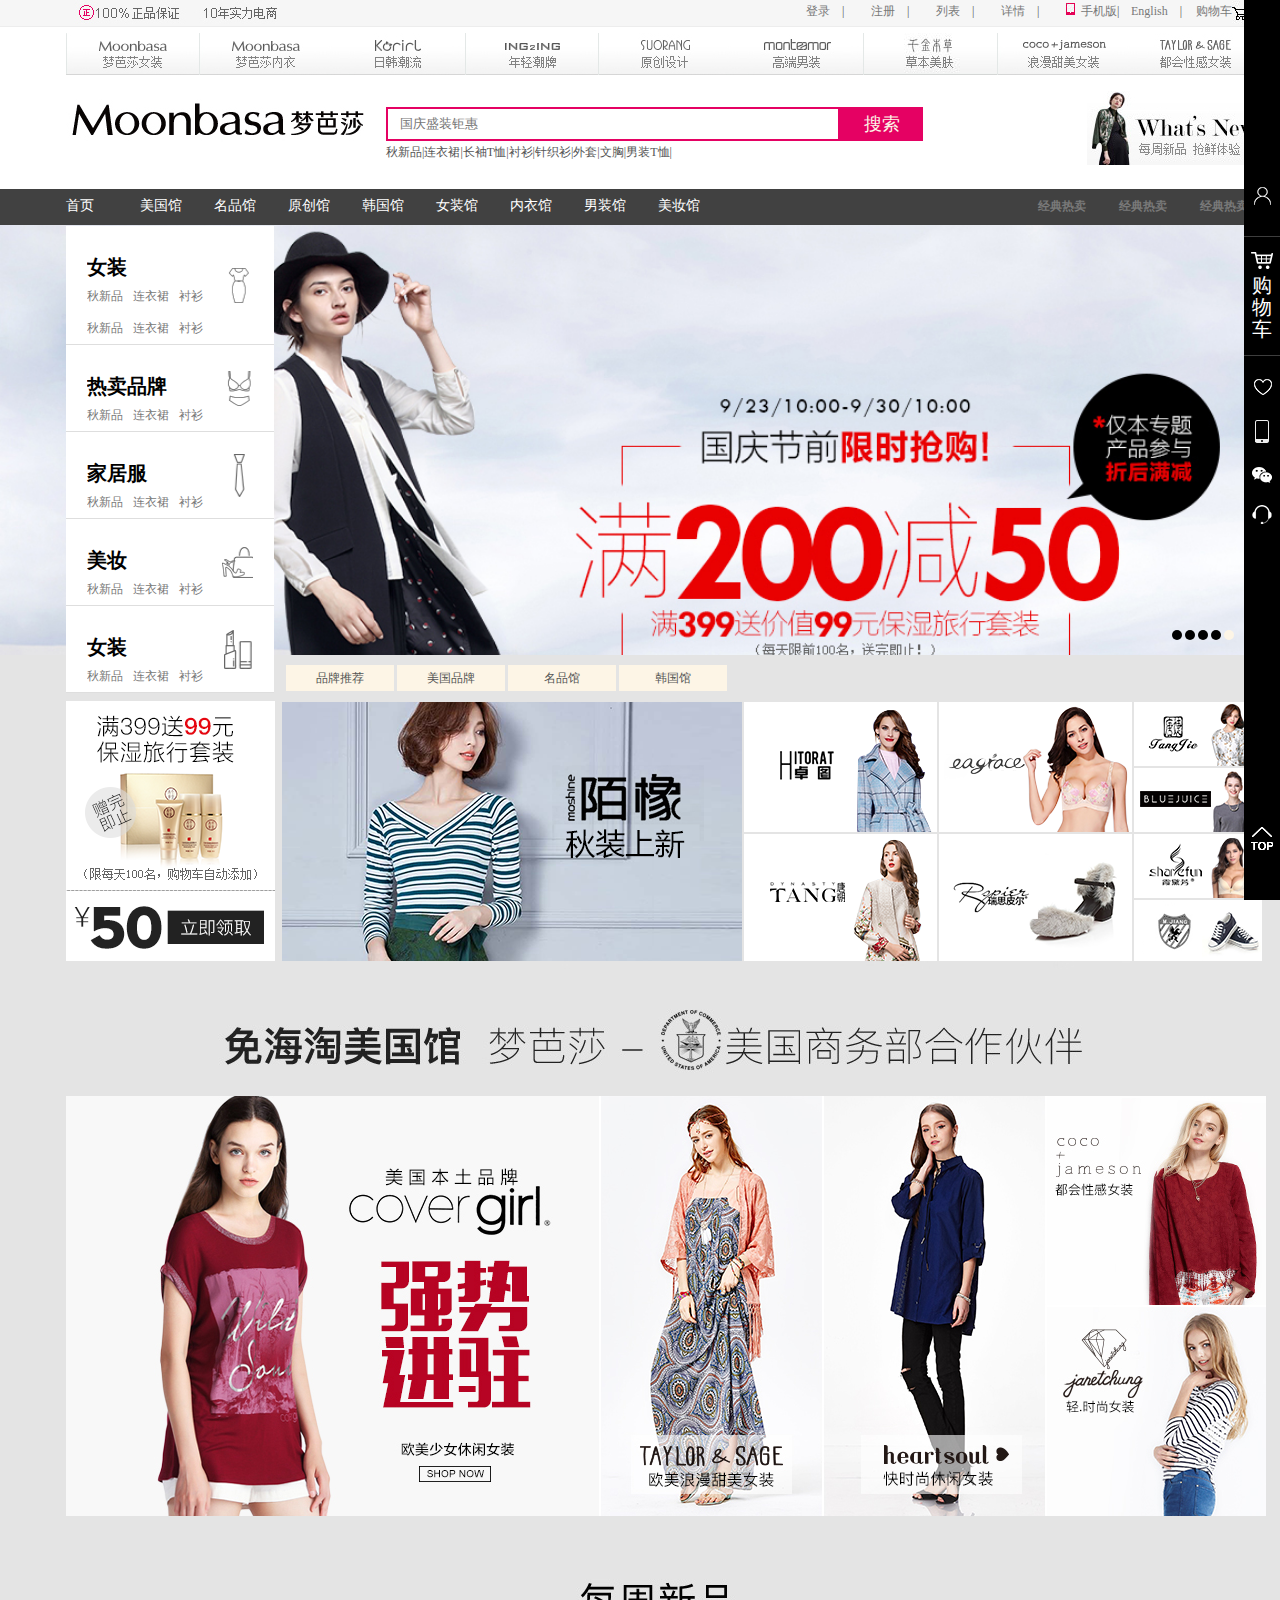
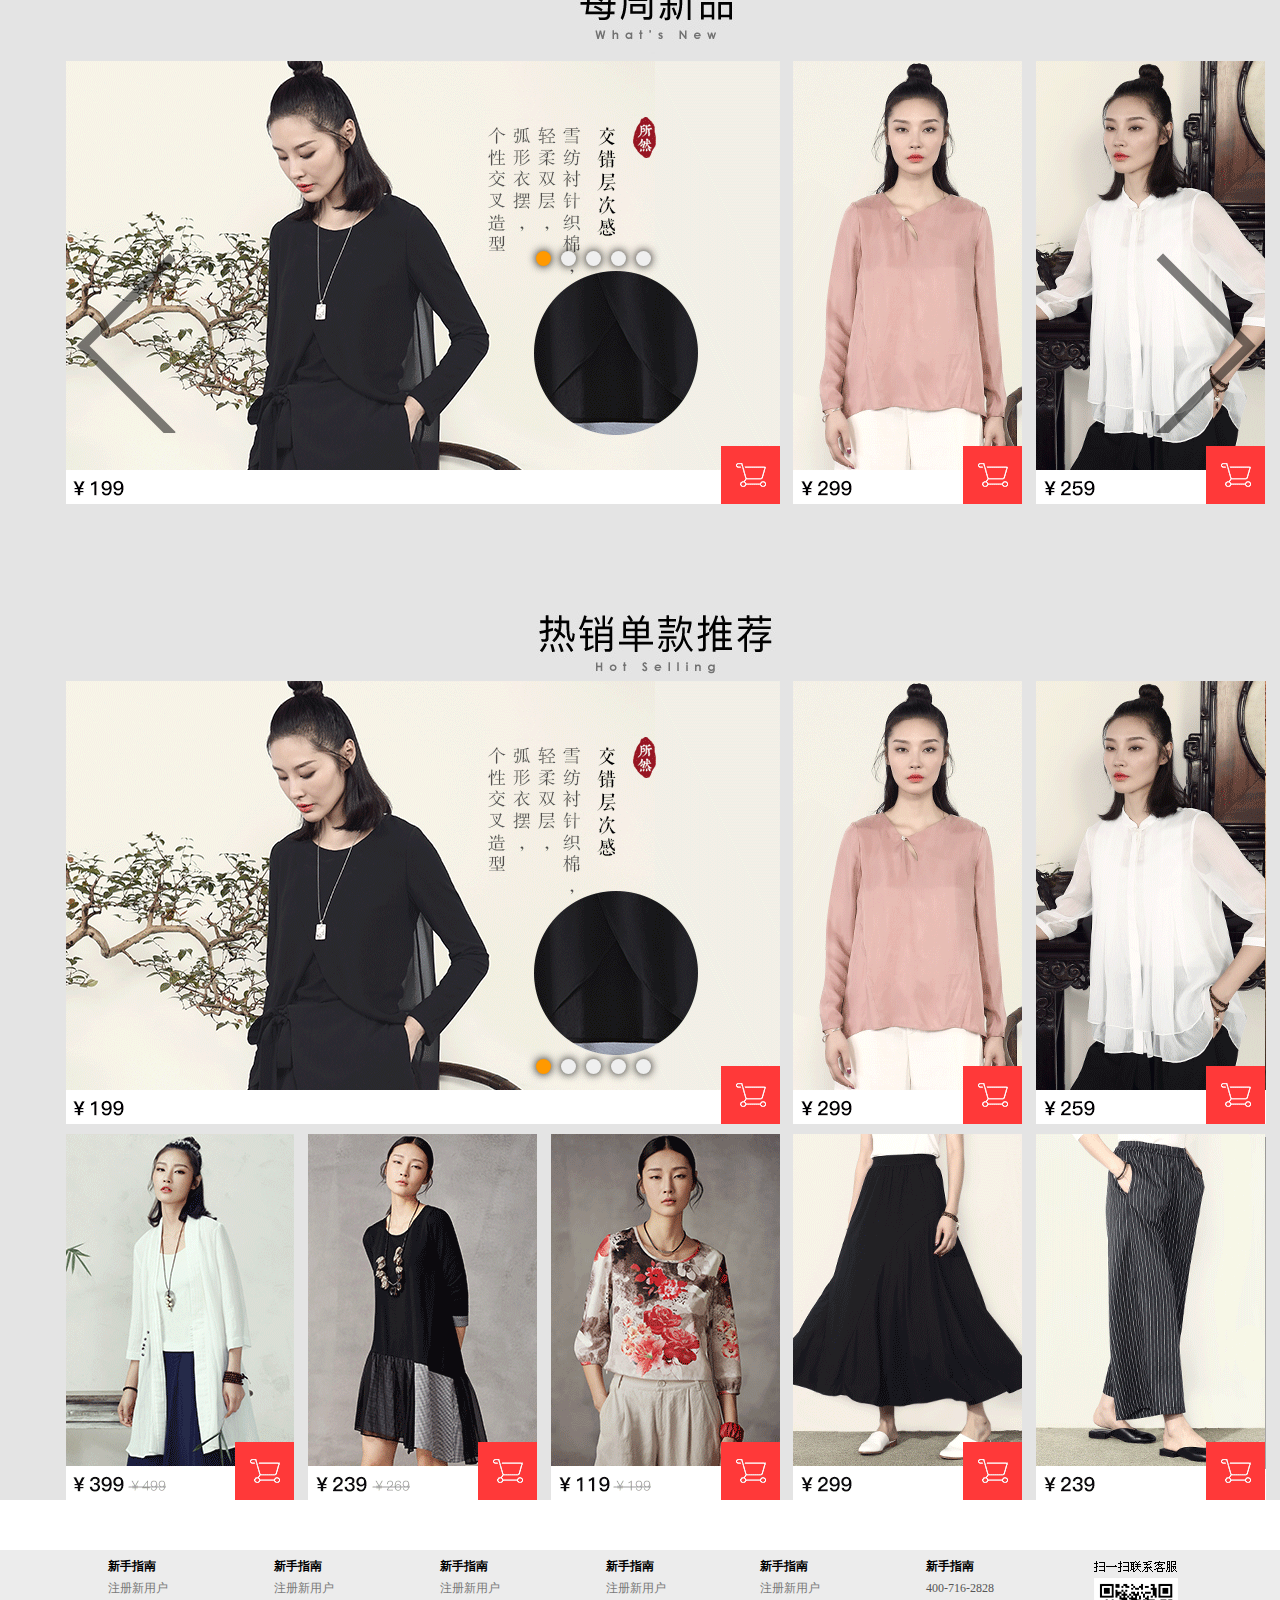
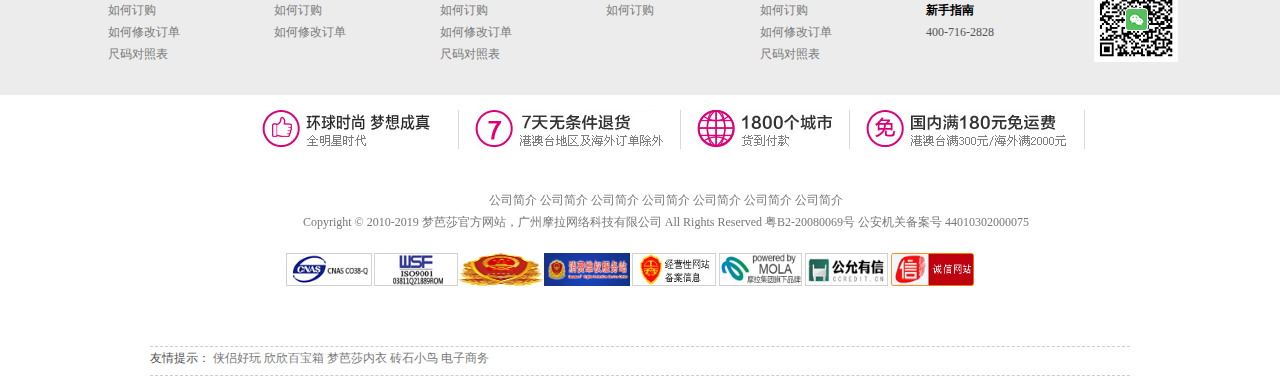
<file: src/index.html>
<!DOCTYPE html>
<html>
	<head>
		<meta charset="UTF-8">
		<title>梦芭莎官网首页</title>
		<link rel="stylesheet" type="text/css" href="css/index.css"/>
		<link rel="stylesheet" type="text/css" href="css/bacs.css"/>
		<link rel="stylesheet" type="text/css" href="css/reset.css"/>
		<link rel="stylesheet" type="text/css" href="css/common.css"/>
		<link rel="stylesheet" type="text/css" href="css/pcarousel.css"/>
		<link rel="stylesheet" type="text/css" href="css/pcarousel1.css"/>
		<script type="text/javascript" src="accets/jquery-1.12.0.js" ></script>
		<script src="js/index.js"></script>
		<script src="js/pcarousel.js"></script>
		<script src="js/pcarousel1.js"></script>
	</head>
	<body>
		<!-------------------------首页头部-------------------------->
		<!--头部上-->
		<div class="Moonbasa_header">
			<div class="Moonbasa_page">
				<div class="Moonbasa_box">
					<div class="Moonbasa_boxleft"><img src="img/160918193654.jpg" /><!--100%正品保证<span class="Moonbasa_boxleft_span">10年实力电商</span>--></div>
					<div class="Moonbasa_boxright">
						<ul class="Moonbasa_boxright_ul">
							<li><a href="html/login.html">登录</a>|</li>
							<li><a href="html/registration_page.html">注册</a>|</li>
							<li><a href="html/list.html">列表</a>|</li>
							<li><a href="html/details.html">详情</a>|</li>
							<li><a style="padding-right: 0;" href="#"><img style="padding-right: 6px;" src="img/0831205002hover.jpg" />手机版</a>|</li>
							<li><a href="#">English</a>|</li>
							<li><a id="felt_li" href="html/mylogin.html">购物车<img src="img/0826151452.jpg" /></a>|</li>
						</ul>
					</div>
				</div>
			</div>
			<!--头部中-->
			<div class="Moonbasa_header_img">
				<ul class="Moonbasa_header_imgdiv">
					<li class="li1" href="#"><a href="#"></a><!--<img src="css/img/160918195442_01.jpg"/>--></li>
					<li class="li2" href="#"><a href="#"></a><!--<img src="css/img/160918195442_02.jpg"/>--></li>
					<li class="li3" href="#"><a href="#"></a><!--<img src="css/img/160918195442_03.jpg"/>--></li>
					<li class="li4" href="#"><a href="#"></a><!--<img src="css/img/160918195442_04.jpg"/>--></li>
					<li class="li5" href="#"><a href="#"></a><!--<img src="css/img/160918195442_05.jpg"/>--></li>
					<li class="li6" href="#"><a href="#"></a><!--<img src="css/img/160918195442_06.jpg"/>--></li>
					<li class="li7" href="#"><a href="#"></a><!--<img src="css/img/M9_20_181408.jpg"/>--></li>
					<li class="li8" href="#"><a href="#"></a><!--<img src="css/img/160918195442_08.jpg"/>--></li>
					<li class="li9" href="#"><a href="#"></a><!--<img src="css/img/160918195442_09.jpg"/>--></li>
				</ul>
			</div>
			<!--头部下-->
			<div class="header">
				<div class="header_box">
					<p></p>
					<div class="header_box_logo"><a href="#"><img src="img/mengbasha_logo.jpg"/></a></div>
					<div class="header_box_logo1">
						<div class="header_input">
							<span><input class="input-1" type="text" placeholder="国庆盛装钜惠" /></span>
							<span><input class="input-2"  type="button" value="搜索"/></span>
						</div>
						<div class="header_box_p">
							<span>
								<p>秋新品|</p>
								<p>连衣裙|</p>
								<p>长袖T恤|</p>
								<p>衬衫|</p>
								<p>针织衫|</p>
								<p>外套|</p>
								<p>文胸|</p>
								<p>男装T恤|</p>
							</span>
						</div>
					</div>
					<div class="header_box_logo2">
						<a href="#"><img src="img/mengbasha_logoright.jpg" /></a>
					</div>
				</div>
			</div>
		</div>
		<!--头部底_导航栏-->
		<div class="navigation">
			<div class="navigation_1">
				<div class="navigation_left">
					<ul>
						<li><a href="#">首页</a></li>
						<li><a href="#">美国馆</a></li>
						<li><a href="#">名品馆</a></li>
						<li><a href="#">原创馆</a></li>
						<li><a href="#">韩国馆</a></li>
						<li><a href="#">女装馆</a></li>
						<li><a href="#">内衣馆</a></li>
						<li><a href="#">男装馆</a></li>
						<li><a href="#">美妆馆</a></li>
					</ul>
				</div>
				<div class="navigation_right">
					<a href="#">经典热卖</a>
					<a href="#">经典热卖</a>
					<a href="#">经典热卖</a>
				</div>
			</div>	
		</div>
		<!------------------侧栏------------------->
		<div class="cide">
			<div class="cide_Navigation">
				<!--显示的侧栏-->
				<ul class="cide_UL">
					<li>
						<div class="cide_div">
							<h3><a href="#">女装</a></h3>
							<h4><a href="#">秋新品</a><a href="#">连衣裙</a><a href="#">衬衫</a><a href="#">秋新品</a><a href="#">连衣裙</a><a href="#">衬衫</a></h4>
						</div>
						
					</li>
					<li>
						<div class="cide_div1">
							<h3><a href="#">热卖品牌</a></h3>
							<h4><a href="#">秋新品</a><a href="#">连衣裙</a><a href="#">衬衫</a></h4>
						</div>	
					</li>
					<li>
						<div class="cide_div2">
							<h3><a href="#">家居服</a></h3>
							<h4><a href="#">秋新品</a><a href="#">连衣裙</a><a href="#">衬衫</a></h4>
						</div>	
					</li>
					<li>
						<div class="cide_div3">
							<h3><a href="#">美妆</a></h3>
							<h4><a href="#">秋新品</a><a href="#">连衣裙</a><a href="#">衬衫</a></h4>
						</div>	
					</li>
					<li>
						<div class="cide_div4">
							<h3><a href="#">女装</a></h3>
							<h4><a href="#">秋新品</a><a href="#">连衣裙</a><a href="#">衬衫</a></h4>
						</div>	
					</li>
				</ul>
			</div>
		</div>	
				<!--隐藏的侧栏-->
				<ul class="hide">
					<!--隐藏的侧栏1-->
					<li class="hidel1">
						<ul class="hideUl">
							<li class="hedeLi">
								<h3>大家都在买</h3>
								<h4 class="hideLi_h4">
									<a href="#">新秋品</a>
									<a href="#">新秋品</a>
									<a href="#">新秋品</a>
									<a href="#">新秋品</a>
									<a href="#">新秋品</a>
									<a href="#">新秋品</a>
									<a href="#">新秋品</a>
									<a href="#">新秋品</a>
									<a href="#">新秋品</a>
								</h4>
							</li>
							<li class="hedeLi">
								<h3>大家都在买</h3>
								<h4 class="hideLi_h4">
									<a href="#">新秋品</a>
									<a href="#">新秋品</a>
									<a href="#">新秋品</a>
									<a href="#">新秋品</a>
									<a href="#">新秋品</a>
									<a href="#">新秋品</a>
									<a href="#">新秋品</a>
									<a href="#">新秋品</a>
									<a href="#">新秋品</a>
								</h4>
							</li>
							<li class="hedeLi">
								<h3>大家都在买</h3>
								<h4 class="hideLi_h4">
									<a href="#">新秋品</a>
									<a href="#">新秋品</a>
									<a href="#">新秋品</a>
									<a href="#">新秋品</a>
									<a href="#">新秋品</a>
									<a href="#">新秋品</a>
									<a href="#">新秋品</a>
									<a href="#">新秋品</a>
									<a href="#">新秋品</a>
								</h4>
							</li>
							<li class="hedeLi">
								<h3>大家都在买</h3>
								<h4 class="hideLi_h4">
									<a href="#">新秋品</a>
									<a href="#">新秋品</a>
									<a href="#">新秋品</a>
									<a href="#">新秋品</a>
									<a href="#">新秋品</a>
									<a href="#">新秋品</a>
									<a href="#">新秋品</a>
									<a href="#">新秋品</a>
									<a href="#">新秋品</a>
								</h4>
							</li>
						</ul>
					</li>
					<!--隐藏的侧栏2-->
					<li class="hidel2">
						<ul class="hideUl">
							<li class="hedeLi">
								<h3>热卖品牌</h3>
								<h4 class="hideLi_h4">
									<a href="#">新秋品</a>
									<a href="#">新秋品</a>
									<a href="#">新秋品</a>
									<a href="#">新秋品</a>
									<a href="#">新秋品</a>
									<a href="#">新秋品</a>
									<a href="#">新秋品</a>
									<a href="#">新秋品</a>
									<a href="#">新秋品</a>
								</h4>
							</li>
							<li class="hedeLi">
								<h3>热卖品牌</h3>
								<h4 class="hideLi_h4">
									<a href="#">新秋品</a>
									<a href="#">新秋品</a>
									<a href="#">新秋品</a>
									<a href="#">新秋品</a>
									<a href="#">新秋品</a>
									<a href="#">新秋品</a>
									<a href="#">新秋品</a>
									<a href="#">新秋品</a>
									<a href="#">新秋品</a>
								</h4>
							</li>
							<li class="hedeLi">
								<h3>热卖品牌</h3>
								<h4 class="hideLi_h4">
									<a href="#">新秋品</a>
									<a href="#">新秋品</a>
									<a href="#">新秋品</a>
									<a href="#">新秋品</a>
									<a href="#">新秋品</a>
									<a href="#">新秋品</a>
									<a href="#">新秋品</a>
									<a href="#">新秋品</a>
									<a href="#">新秋品</a>
								</h4>
							</li>
							<li class="hedeLi">
								<h3>热卖品牌</h3>
								<h4 class="hideLi_h4">
									<a href="#">新秋品</a>
									<a href="#">新秋品</a>
									<a href="#">新秋品</a>
									<a href="#">新秋品</a>
									<a href="#">新秋品</a>
									<a href="#">新秋品</a>
									<a href="#">新秋品</a>
									<a href="#">新秋品</a>
									<a href="#">新秋品</a>
								</h4>
							</li>
						</ul>
					</li>
					<!--隐藏的侧栏3-->
					<li class="hidel3">
						<ul class="hideUl">
							<li class="hedeLi">
								<h3>家居服</h3>
								<h4 class="hideLi_h4">
									<a href="#">新秋品</a>
									<a href="#">新秋品</a>
									<a href="#">新秋品</a>
									<a href="#">新秋品</a>
									<a href="#">新秋品</a>
									<a href="#">新秋品</a>
									<a href="#">新秋品</a>
									<a href="#">新秋品</a>
									<a href="#">新秋品</a>
								</h4>
							</li>
							<li class="hedeLi">
								<h3>家居服</h3>
								<h4 class="hideLi_h4">
									<a href="#">新秋品</a>
									<a href="#">新秋品</a>
									<a href="#">新秋品</a>
									<a href="#">新秋品</a>
									<a href="#">新秋品</a>
									<a href="#">新秋品</a>
									<a href="#">新秋品</a>
									<a href="#">新秋品</a>
									<a href="#">新秋品</a>
								</h4>
							</li>
							<li class="hedeLi">
								<h3>家居服</h3>
								<h4 class="hideLi_h4">
									<a href="#">新秋品</a>
									<a href="#">新秋品</a>
									<a href="#">新秋品</a>
									<a href="#">新秋品</a>
									<a href="#">新秋品</a>
									<a href="#">新秋品</a>
									<a href="#">新秋品</a>
									<a href="#">新秋品</a>
									<a href="#">新秋品</a>
								</h4>
							</li>
							<li class="hedeLi">
								<h3>家居服</h3>
								<h4 class="hideLi_h4">
									<a href="#">新秋品</a>
									<a href="#">新秋品</a>
									<a href="#">新秋品</a>
									<a href="#">新秋品</a>
									<a href="#">新秋品</a>
									<a href="#">新秋品</a>
									<a href="#">新秋品</a>
									<a href="#">新秋品</a>
									<a href="#">新秋品</a>
								</h4>
							</li>
						</ul>
					</li>
					<!--隐藏的侧栏4-->
					<li class="hidel4">
						<ul class="hideUl">
							<li class="hedeLi">
								<h3>美妆</h3>
								<h4 class="hideLi_h4">
									<a href="#">新秋品</a>
									<a href="#">新秋品</a>
									<a href="#">新秋品</a>
									<a href="#">新秋品</a>
									<a href="#">新秋品</a>
									<a href="#">新秋品</a>
									<a href="#">新秋品</a>
									<a href="#">新秋品</a>
									<a href="#">新秋品</a>
								</h4>
							</li>
							<li class="hedeLi">
								<h3>美妆</h3>
								<h4 class="hideLi_h4">
									<a href="#">新秋品</a>
									<a href="#">新秋品</a>
									<a href="#">新秋品</a>
									<a href="#">新秋品</a>
									<a href="#">新秋品</a>
									<a href="#">新秋品</a>
									<a href="#">新秋品</a>
									<a href="#">新秋品</a>
									<a href="#">新秋品</a>
								</h4>
							</li>
							<li class="hedeLi">
								<h3>美妆</h3>
								<h4 class="hideLi_h4">
									<a href="#">新秋品</a>
									<a href="#">新秋品</a>
									<a href="#">新秋品</a>
									<a href="#">新秋品</a>
									<a href="#">新秋品</a>
									<a href="#">新秋品</a>
									<a href="#">新秋品</a>
									<a href="#">新秋品</a>
									<a href="#">新秋品</a>
								</h4>
							</li>
							<li class="hedeLi">
								<h3>美妆</h3>
								<h4 class="hideLi_h4">
									<a href="#">新秋品</a>
									<a href="#">新秋品</a>
									<a href="#">新秋品</a>
									<a href="#">新秋品</a>
									<a href="#">新秋品</a>
									<a href="#">新秋品</a>
									<a href="#">新秋品</a>
									<a href="#">新秋品</a>
									<a href="#">新秋品</a>
								</h4>
							</li>
						</ul>
					</li>
				</ul>
			<!--</div>-->
		<!--</div>-->
		<!-------------------------轮播图-------------------------->
		<div class="Shuffling">
			<ul class="Shuffling_list">
				<li>
					<a href="#"><img src="img/M9_23_165340_021.jpg"/></a>
				</li>
				<li>
					<a href="#"><img src="img/M9_27_101213.jpg"/></a>
				</li>
				<li>
					<a href="#"><img src="img/M9_27_140552_02.jpg"/></a>
				</li>	
				<li>
					<a href="#"><img src="img/M9_28_152746_02.jpg"/></a>
				</li>	
				<li>
					<a href="#"><img src="img/M9_26_1608351.jpg"/></a>
				</li>
			</ul>
			<div class=" Shuffling_div">
				<span class="Shuffling_div_span"></span>
				<span class="Shuffling_div_span"></span>
				<span class="Shuffling_div_span"></span>
				<span class="Shuffling_div_span"></span>
				<span class="Shuffling_div_span"></span>
			</div>
		</div>
		<!--------------------网页品牌部分---------------->
		<div class="bodys_brands">
			<div class="brands">
				<div class="brands_1">
					<div class="brands_btn">
							<span>品牌推荐</span>
							<span>美国品牌</span>
							<span>名品馆</span>
							<span>韩国馆</span>
					</div>
					<div class="brands_left">
						<img src="img/M9_23_180010.png" />
					</div>
					<div class="brands_right">
						<ul class="brands_right_picture">
							<li class="brands_right_picture_li1"><img src="img/160919130954_02.png"/></li>
							<li><img src="img/160919145137_01.png"/></li>
							<li><img src="img/160919145137_02.png"/></li>
							<li><img src="img/160919145137_01.png"/></li>
						</ul>
					</div>
				</div>	
			</div>
			<!---------------免海淘美国馆-------------------->
			<div class="america">
				<div class="america_first">
					<a href="#">
						<img src="img/160918111738_01.jpg" />
						<img  src="img/M9_27_134047_03.jpg"/>
					</a>
				</div>
			</div>
			<!------------每周新品轮播图---------------->
			<div class="product">
				<div class="product_1">
					<img src="img/160918111738_05.jpg" />
				</div>
				<div class="product_carousel">
					<ul class="mayul">
						<li><a><img class="product_first_li" src="img/M9_26_171406_01.png"/></a></li>
						<li><a><img src="img/M9_23_183018.png"/></a></li>
						<li><a><img src="img/M9_26_103102.png"/></a></li>
						<li><a><img src="img/M9_26_141607.jpg"/></a></li>
						<li><a><img src="img/M9_28_173936_01.jpg"/></a></li>
					</ul>
				</div>
			</div>
			<!----------热销单款推荐------------------>
			<div class="hot">
				<div class="hotherd">
					<img src="img/1005.jpg" />
				</div>
				<div class="hots">
					<ul class="hotul">
						<li class="hotli">
							<a>
								<img src="img/1000_01.png"/>
								<img  src="img/1000_02.png"/>
							</a>
						</li>
						<li class="hotli">
							<a>
								<img src="img/1001_01.jpg"/>
								<img  src="img/1001_02.jpg"/>
							</a>
						</li>
						<li class="hotli">
							<a>
								<img src="img/1003_01.png"/>
								<img  src="img/1003_02.png"/>
							</a>
						</li>
						<li class="hotli">
							<a>
								<img src="img/1004_01.jpg"/>
								<img  src="img/1004_02.jpg"/>
							</a>
						</li>
						<li class="hotli">
							<a>
								<img src="img/1002_01.png"/>
								<img  src="img/1002_02.png"/>
							</a>
						</li>
					</ul>
				</div>
				<div class="hot_div">
					<span class="hot_span"></span>
					<span class="hot_span"></span>
					<span class="hot_span"></span>
					<span class="hot_span"></span>
					<span class="hot_span"></span>
				</div>
			</div>
			
			
			
			
			
		</div>	
	<!------右侧竖直导航栏----------->
	<div class="right_CL">
		<ul class="rUl">
			<li class="r1">
				<div class="r1_d1"><img src="img/nitemf_09 - 副本.png"/></div>
				<div class="r1_d2">
					
				</div>
			</li>
			<li class="r2">
				<div class="r2_d1"><img src="img/nitemf_05 - 副本.png"/><span>购物车</span></div>
				<div class="r2_d2"></div>
			</li>
			<li class="r3">
				<div class="r3_d1"><img class="dis" src="img/foc_po (1).png" /><img class="disimg" src="img/nitemf_07.png"/></div>
				<div class="r3_d2">我的收藏</div>
			</li>
			<li class="r4">
				<div class="r4_d1"><img src="img/nitemf_10.png"/></div>
				<div class="r4_d2"></div>
			</li>
			<li class="r5">
				<div class="r5_d1"><img src="img/nitemf_08.png"/></div>
				<div class="r5_d2"></div>
			</li>
			<li class="r6">
				<div class="r6_d1"><img src="img/service_out.png"/></div>
				<div class="r6_d2">联系客服</div>
			</li>
		</ul>
		<img id="mytop" src="img/menu_top.png">
	</div>
		<!---------------------首页尾部----------------------->
	<div class="tai">
		<div class="tail_1first">
			<div class="tail_1">
				<ul>
					<li class="lititle"><a href="#">新手指南</a></li>
					<li><a href="#">注册新用户</a></li>
					<li><a href="#">如何订购</a></li>
					<li><a href="#">如何修改订单</a></li>
					<li><a href="#">尺码对照表</a></li>
				</ul>
				<ul>
					<li class="lititle"><a href="#">新手指南</a></li>
					<li><a href="#">注册新用户</a></li>
					<li><a href="#">如何订购</a></li>
					<li><a href="#">如何修改订单</a></li>
				</ul>
				<ul>
					<li class="lititle"><a href="#">新手指南</a></li>
					<li><a href="#">注册新用户</a></li>
					<li><a href="#">如何订购</a></li>
					<li><a href="#">如何修改订单</a></li>
					<li><a href="#">尺码对照表</a></li>
				</ul>
				<ul>
					<li class="lititle"><a href="#">新手指南</a></li>
					<li><a href="#">注册新用户</a></li>
					<li><a href="#">如何订购</a></li>
				</ul>
				<ul>
					<li class="lititle"><a href="#">新手指南</a></li>
					<li><a href="#">注册新用户</a></li>
					<li><a href="#">如何订购</a></li>
					<li><a href="#">如何修改订单</a></li>
					<li><a href="#">尺码对照表</a></li>
				</ul>
				<ul>
					<li class="lititle"><a href="#">新手指南</a></li>
					<li><font>400-716-2828</font></li>
					<li class="lititle"><a href="#">新手指南</a></li>
					<li><font>400-716-2828</font></li>
				</ul>
				<ul>
					<img src="img/M4_14_150441.png" />
				</ul>
			</div>
		</div>
		<div class="tail">	
			<div class="tail_2">
				<img src="img/mbs_img_1.jpg" />
				<img src="img/mbs_img_2.jpg" />
				<img src="img/mbs_img_3.jpg" />
				<img src="img/mbs_img_4.jpg" />
			</div>
			<div class="tail_3">
				<div class="tail_3flist">
					<a href="#">公司简介</a>
					<a href="#">公司简介</a>
					<a href="#">公司简介</a>
					<a href="#">公司简介</a>
					<a href="#">公司简介</a>
					<a href="#">公司简介</a>
					<a href="#">公司简介</a>
					<br />
					Copyright © 2010-2019 梦芭莎官方网站，广州摩拉网络科技有限公司 All Rights Reserved 粤B2-20080069号 公安机关备案号
					44010302000075
				</div>
			</div>
			<div class="tail_4">
				<img src="img/mbs_f_01.jpg" />
				<img src="img/mbs_f_02.jpg" />
				<span>
					<a href="#"><img src="img/logo_down.jpg"/></a>
					<a href=""><img src="img/logo.jpg"/></a>
				</span>
				<img src="img/mbs_f_04.jpg" />
				<img src="img/mbs_f_05.jpg" />
				<a href="#"><img src="img/mbs_f_06.jpg" /></a>
				<a href="#"><img src="img/mbs_f_07.jpg" /></a>	
			</div>
		</div>
	</div>	
		<div class="Friendship">友情提示：
				<a href="#">侠侣好玩</a>
				<a href="#">欣欣百宝箱</a>
				<a href="#">梦芭莎内衣</a>
				<a href="#">砖石小鸟</a>
				<a href="#">电子商务</a>
		</div>
	</body>
</html>
</file>
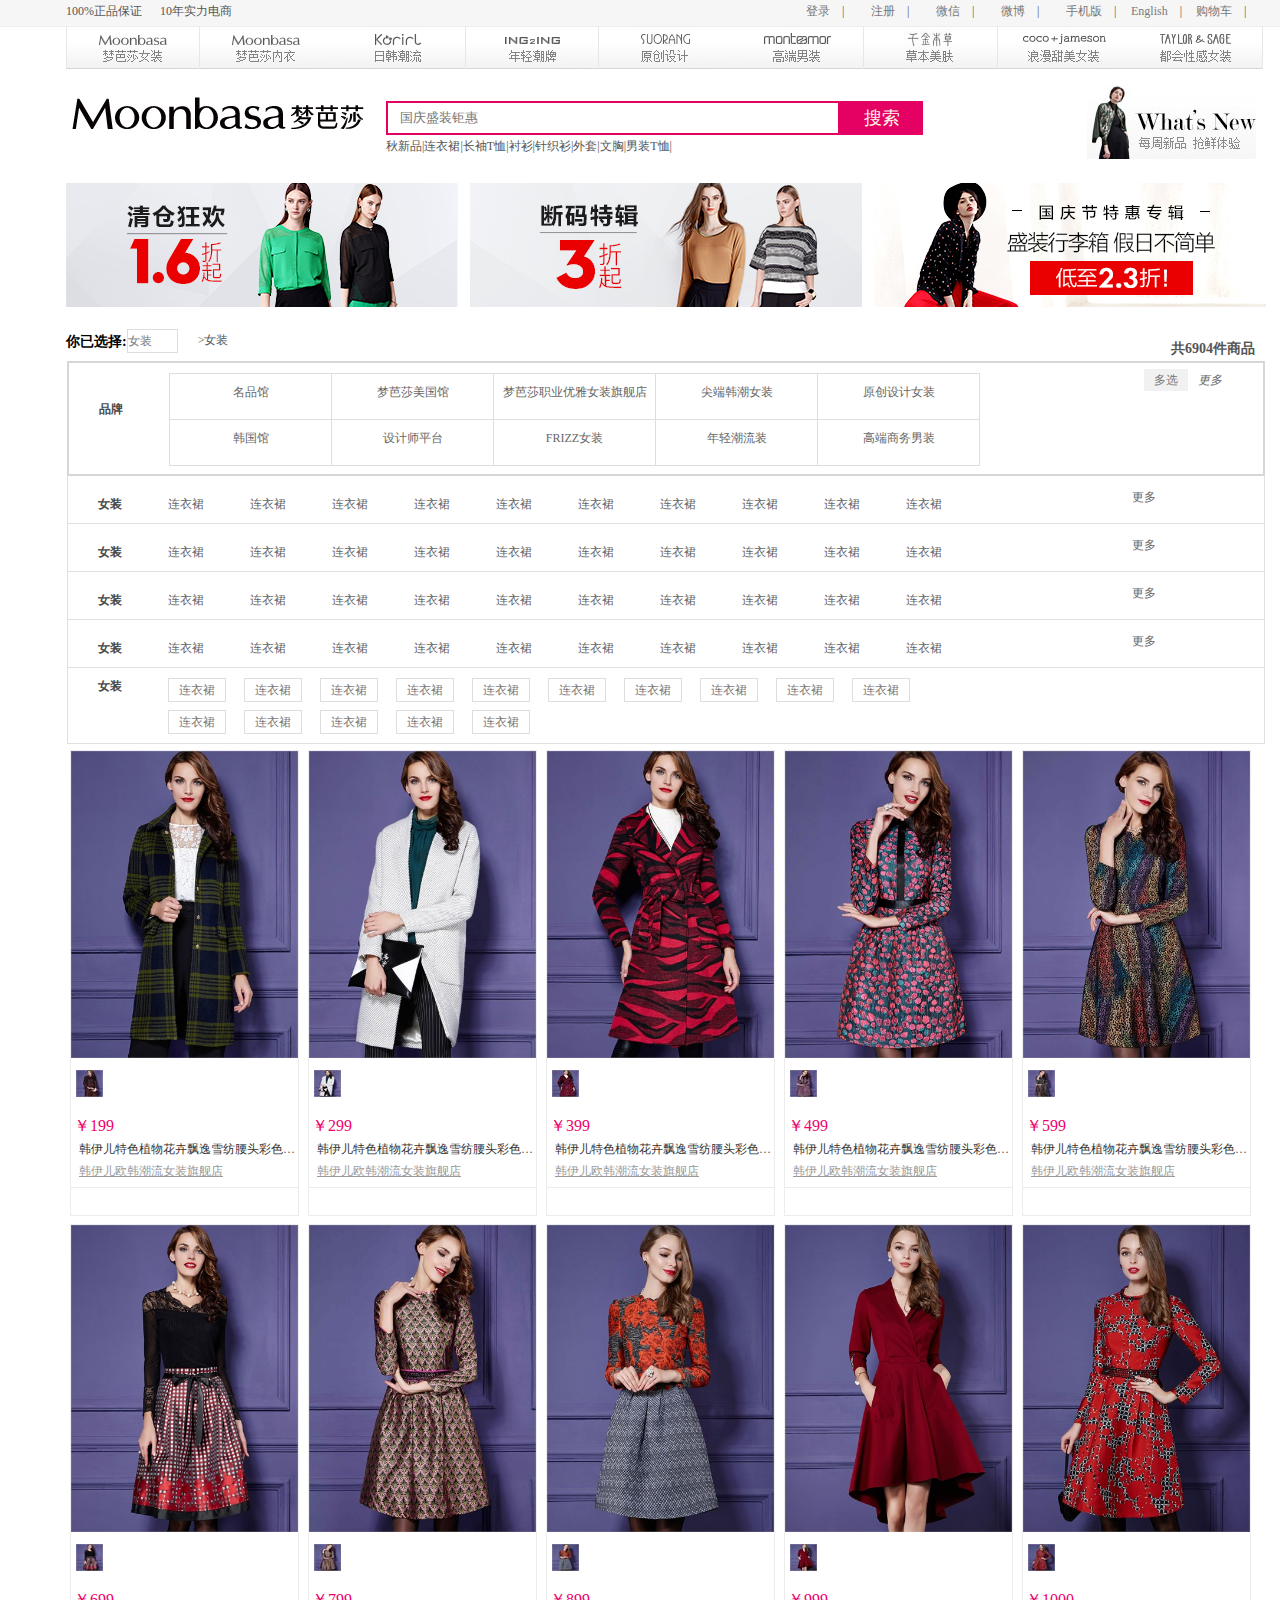
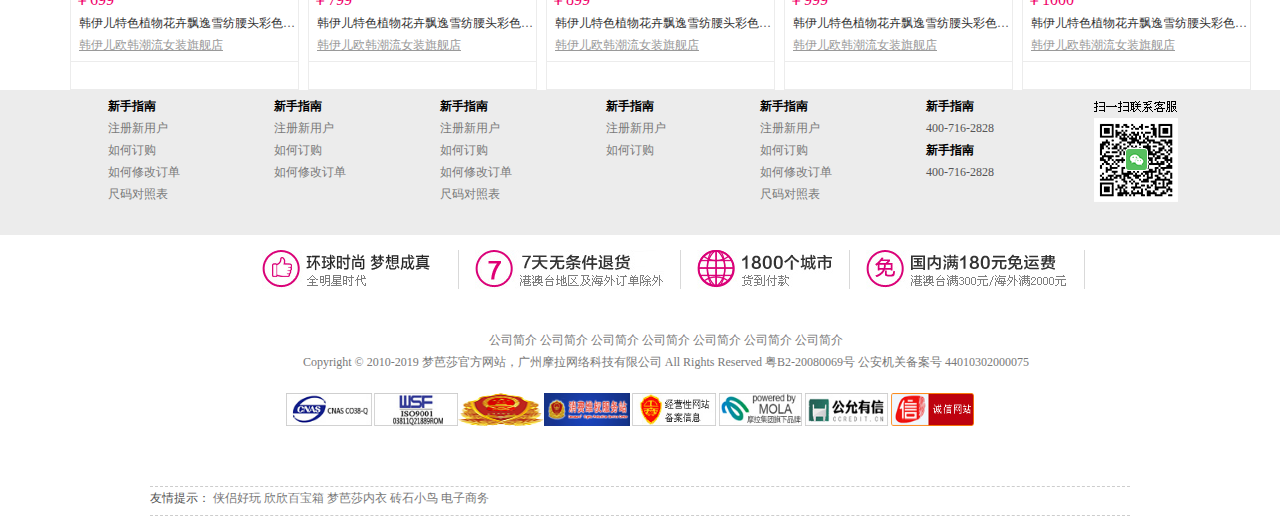
<file: src/html/list.html>
<!DOCTYPE html>
<html>
	<head>
		<meta charset="UTF-8">
		<title>列表页</title>
		<link rel="stylesheet" type="text/css" href="../css/list.css"/>
		<link rel="stylesheet" type="text/css" href="../css/reset.css"/>
		<link rel="stylesheet" type="text/css" href="../css/bacs.css"/>
		<link rel="stylesheet" type="text/css" href="../css/common.css"/>
		<script src="../js/jquery-1.12.0.js"></script>
		<script src="../js/list.js"></script>
		<script src="../js/bacs.js"></script>
	</head>
	<body>
			<!-------------------------首页头部-------------------------->
		<!--头部上-->
		<div class="Moonbasa_header">
			<div class="Moonbasa_page">
				<div class="Moonbasa_box">
					<div class="Moonbasa_boxleft">100%正品保证<span class="Moonbasa_boxleft_span">10年实力电商</span></div>
					<div class="Moonbasa_boxright">
						<ul class="Moonbasa_boxright_ul">
							<li><a href="#">登录</a>|</li>
							<li><a href="#">注册</a>|</li>
							<li><a href="#">微信</a>|</li>
							<li><a href="#">微博</a>|</li>
							<li><a href="#">手机版</a>|</li>
							<li><a href="#">English</a>|</li>
							<li><a href="#">购物车</a>|</li>
							
						</ul>
					</div>
				</div>
			</div>
			<!--头部中-->
			<div class="Moonbasa_header_img">
				<ul class="Moonbasa_header_imgdiv">
					<li class="li1" href="#"><a href="#"></a></li>
					<li class="li2" href="#"><a href="#"></a></li>
					<li class="li3" href="#"><a href="#"></a></li>
					<li class="li4" href="#"><a href="#"></a></li>
					<li class="li5" href="#"><a href="#"></a></li>
					<li class="li6" href="#"><a href="#"></a></li>
					<li class="li7" href="#"><a href="#"></a></li>
					<li class="li8" href="#"><a href="#"></a></li>
					<li class="li9" href="#"><a href="#"></a></li>
				</ul>
			</div>
			<!--头部下-->
			<div class="header">
				<div class="header_box">
					<p></p>
					<div class="header_box_logo"><a href="#"><img src="../css/img/mengbasha_logo.jpg"/></a></div>
					<div class="header_box_logo1">
						<div class="header_input">
							<span><input class="input-1" type="text" placeholder="国庆盛装钜惠" /></span>
							<span><input class="input-2"  type="button" value="搜索"/></span>
						</div>
						<div class="header_box_p">
							<span>
								<p>秋新品|</p>
								<p>连衣裙|</p>
								<p>长袖T恤|</p>
								<p>衬衫|</p>
								<p>针织衫|</p>
								<p>外套|</p>
								<p>文胸|</p>
								<p>男装T恤|</p>
							</span>
						</div>
					</div>
					<div class="header_box_logo2">
						<a href="#"><img src="../css/img/mengbasha_logoright.jpg" /></a>
					</div>
				</div>
			</div>
		</div>
			<!------------------列表主题页----------------------------->
		<div class="header">
			<div class="header_img">
				<a><img src="../css/img/img/160929091829.png"/></a>
			</div>
			<div class="header_select">
				<div class="select">
					<h3>你已选择:</h3>
					<div class="select1">
						<a>女装</a>
						
					</div>
					<div>>女装</div>
				</div>
			</div>
			<div class="Table">
				<h3>共6904件商品</h3>
				<dl class="select_bd">
					<dt>品牌</dt>
					<dd>
						<div class="select_dd">
							<a href="#">
								名品馆
							</a>
							<a href="#">梦芭莎美国馆</a>
							<a href="#">梦芭莎职业优雅女装旗舰店</a>
							<a href="#">尖端韩潮女装</a>
							<a href="#">原创设计女装</a>
							<a href="#">韩国馆</a>
							<a href="#">设计师平台</a>
							<a href="#">FRIZZ女装</a>
							<a href="#">年轻潮流装</a>
							<a href="#">高端商务男装</a>
							<a href="#">欧式职业女装</a>
							<a href="#">意式高端女装</a>
							<a href="#">青春时尚内衣</a>
							<a href="#">测试常驻品牌</a>
						</div>
						<span>多选</span>
						<em>更多</em>
					</dd>
				</dl>
				<dl class="select_bd1">
					<dt>女装</dt>
					<dd>
						<div>
							<span><a>连衣裙</a></span>
							<span><a>连衣裙</a></span>
							<span><a>连衣裙</a></span>
							<span><a>连衣裙</a></span>
							<span><a>连衣裙</a></span>
							<span><a>连衣裙</a></span>
							<span><a>连衣裙</a></span>
							<span><a>连衣裙</a></span>
							<span><a>连衣裙</a></span>
							<span><a>连衣裙</a></span>
						</div>
						<span>更多</span>
					</dd>
				</dl>
				<dl class="select_bd1">
					<dt>女装</dt>
					<dd>
						<div>
							<span><a>连衣裙</a></span>
							<span><a>连衣裙</a></span>
							<span><a>连衣裙</a></span>
							<span><a>连衣裙</a></span>
							<span><a>连衣裙</a></span>
							<span><a>连衣裙</a></span>
							<span><a>连衣裙</a></span>
							<span><a>连衣裙</a></span>
							<span><a>连衣裙</a></span>
							<span><a>连衣裙</a></span>
						</div>
						<span>更多</span>
					</dd>
				</dl>
				<dl class="select_bd1">
					<dt>女装</dt>
					<dd>
						<div>
							<span><a>连衣裙</a></span>
							<span><a>连衣裙</a></span>
							<span><a>连衣裙</a></span>
							<span><a>连衣裙</a></span>
							<span><a>连衣裙</a></span>
							<span><a>连衣裙</a></span>
							<span><a>连衣裙</a></span>
							<span><a>连衣裙</a></span>
							<span><a>连衣裙</a></span>
							<span><a>连衣裙</a></span>
						</div>
						<span>更多</span>
					</dd>
				</dl>
				<dl class="select_bd1">
					<dt>女装</dt>
					<dd>
						<div>
							<span><a>连衣裙</a></span>
							<span><a>连衣裙</a></span>
							<span><a>连衣裙</a></span>
							<span><a>连衣裙</a></span>
							<span><a>连衣裙</a></span>
							<span><a>连衣裙</a></span>
							<span><a>连衣裙</a></span>
							<span><a>连衣裙</a></span>
							<span><a>连衣裙</a></span>
							<span><a>连衣裙</a></span>
						</div>
						<span>更多</span>
					</dd>
				</dl>
				<dl class="adv">
					<dt>女装</dt>
					<dd>
						<div>
							<a><span>连衣裙</span></a>
							<a><span>连衣裙</span></a>
							<a><span>连衣裙</span></a>
							<a><span>连衣裙</span></a>
							<a><span>连衣裙</span></a>
							<a><span>连衣裙</span></a>
							<a><span>连衣裙</span></a>
							<a><span>连衣裙</span></a>
							<a><span>连衣裙</span></a>
							<a><span>连衣裙</span></a>
							<a><span>连衣裙</span></a>
							<a><span>连衣裙</span></a>
							<a><span>连衣裙</span></a>
							<a><span>连衣裙</span></a>
							<a><span>连衣裙</span></a>
						</div>
					</dd>
				</dl>
			</div>
			<!--ajax获取-->
			<div class="ax">
				<!--<dl class="ax1">
					<dt class="axdt">
						<img class="aximg" src="../img/IMG1.JPG" />
						<img class="aximg1" src="../img/oimg1.jpg" />
					</dt>
					<dd class="axdd">
						<span class="axsp">￥199</span>
						<a class="axa" href="#">韩伊儿特色植物花卉飘逸雪纺腰头彩色织带下摆不对称裁剪开叉长半裙</a>
						<a class="axa" href="#">韩伊儿欧韩潮流女装旗舰店</a>
					</dd>
					<dd class="ax2"></dd>
				</dl>-->
			</div>
		</div>
			<!---------------------首页尾部----------------------->
	<div class="tai">
		<div class="tail_1first">
			<div class="tail_1">
				<ul>
					<li class="lititle"><a href="#">新手指南</a></li>
					<li><a href="#">注册新用户</a></li>
					<li><a href="#">如何订购</a></li>
					<li><a href="#">如何修改订单</a></li>
					<li><a href="#">尺码对照表</a></li>
				</ul>
				<ul>
					<li class="lititle"><a href="#">新手指南</a></li>
					<li><a href="#">注册新用户</a></li>
					<li><a href="#">如何订购</a></li>
					<li><a href="#">如何修改订单</a></li>
				</ul>
				<ul>
					<li class="lititle"><a href="#">新手指南</a></li>
					<li><a href="#">注册新用户</a></li>
					<li><a href="#">如何订购</a></li>
					<li><a href="#">如何修改订单</a></li>
					<li><a href="#">尺码对照表</a></li>
				</ul>
				<ul>
					<li class="lititle"><a href="#">新手指南</a></li>
					<li><a href="#">注册新用户</a></li>
					<li><a href="#">如何订购</a></li>
				</ul>
				<ul>
					<li class="lititle"><a href="#">新手指南</a></li>
					<li><a href="#">注册新用户</a></li>
					<li><a href="#">如何订购</a></li>
					<li><a href="#">如何修改订单</a></li>
					<li><a href="#">尺码对照表</a></li>
				</ul>
				<ul>
					<li class="lititle"><a href="#">新手指南</a></li>
					<li><font>400-716-2828</font></li>
					<li class="lititle"><a href="#">新手指南</a></li>
					<li><font>400-716-2828</font></li>
				</ul>
				<ul>
					<img src="../css/img/M4_14_150441.png" />
				</ul>
			</div>
		</div>
		<div class="tail">	
			<div class="tail_2">
				<img src="../css/img/mbs_img_1.jpg" />
				<img src="../css/img/mbs_img_2.jpg" />
				<img src="../css/img/mbs_img_3.jpg" />
				<img src="../css/img/mbs_img_4.jpg" />
			</div>
			<div class="tail_3">
				<div class="tail_3flist">
					<a href="#">公司简介</a>
					<a href="#">公司简介</a>
					<a href="#">公司简介</a>
					<a href="#">公司简介</a>
					<a href="#">公司简介</a>
					<a href="#">公司简介</a>
					<a href="#">公司简介</a>
					<br />
					Copyright © 2010-2019 梦芭莎官方网站，广州摩拉网络科技有限公司 All Rights Reserved 粤B2-20080069号 公安机关备案号
					44010302000075
				</div>
			</div>
			<div class="tail_4">
				<img src="../css/img/mbs_f_01.jpg" />
				<img src="../css/img/mbs_f_02.jpg" />
				<span>
					<a href="#"><img src="../css/img/logo_down.jpg"/></a>
					<a href=""><img src="../css/img/logo.jpg"/></a>
				</span>
				<img src="../css/img/mbs_f_04.jpg" />
				<img src="../css/img/mbs_f_05.jpg" />
				<a href="#"><img src="../css/img/mbs_f_06.jpg" /></a>
				<a href="#"><img src="../css/img/mbs_f_07.jpg" /></a>	
			</div>
		</div>
	</div>	
		<div class="Friendship">友情提示：
				<a href="#">侠侣好玩</a>
				<a href="#">欣欣百宝箱</a>
				<a href="#">梦芭莎内衣</a>
				<a href="#">砖石小鸟</a>
				<a href="#">电子商务</a>
		</div>
	</body>
</html>
</file>
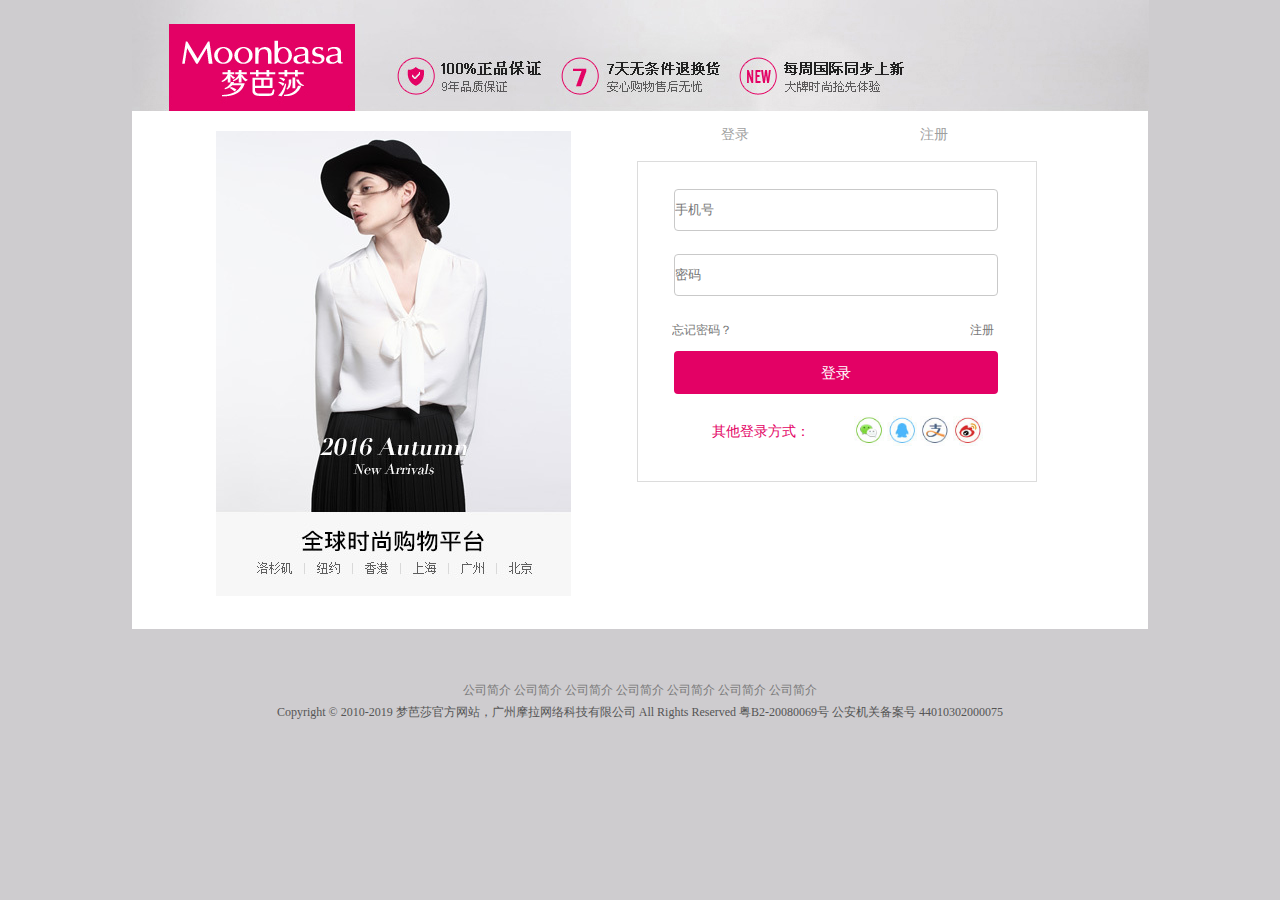
<file: src/html/login.html>
<!DOCTYPE html>
<html>
	<head>
		<meta charset="UTF-8">
		<title>登录</title>
		<link rel="stylesheet" type="text/css" href="../css/reset.css"/>
		<link rel="stylesheet" type="text/css" href="../css/login.css"/>
		<script src="../js/jquery-1.12.0.js"></script>
		<script src="../js/login.js"></script>
		<script src="../js/mycookie.js"></script>
	</head>
	<body>
		<div class="tion1">
			<a href="#">
				<p>
					<img src="../css/img/img/0309blogin2.jpg"/>
				</p>
			</a>
		</div>
		<div class="tion2">
			<div class="tionLeft">
				<p>
					<a href="#">
						<img src="../img/160823181757.jpg" />
					</a>
				</p>
			</div>
			<div class="tionRight">
				<div class="tionRight1" id="dlu">
					<a href="#">登录</a>
					<a id="zhuce" href="../html/registration_page.html">注册</a>
				</div>
				<div class="right2">
					<form id="form" method="post">
						<div class="input_2">
							<input id="phone" type="text" placeholder="手机号"/>
							<div id="div1"></div>
						</div>
						<div class="input_3">
							<input id="pswd" type="password" placeholder="密码"/>
							<div id="div2"></div>
						</div>
						<div class="div_span">
							<a>忘记密码？</a>
							<a class="div_spanA" href="../html/registration_page.html">注册</a>
						</div>
						<div class="div_btn">
							<input id="btn" type="button" value="登录" />
							<div id="box"></div>
						</div>
						<div id="div_check">
							<span>其他登录方式：</span>
							<a><img src="../css/img/img/wx.jpg"/></a>
							<a><img src="../css/img/img/qqlogo0.jpg"/></a>
							<a><img src="../css/img/img/l_050.jpg"/></a>
							<a><img src="../css/img/img/weibologin0.jpg"/></a>
						</div>
					</form>
				</div>
			</div>
		</div>
		<div class="tail_3">
			<div class="tail_3flist">
				<a href="#">公司简介</a>
				<a href="#">公司简介</a>
				<a href="#">公司简介</a>
				<a href="#">公司简介</a>
				<a href="#">公司简介</a>
				<a href="#">公司简介</a>
				<a href="#">公司简介</a>
				<br />
				Copyright © 2010-2019 梦芭莎官方网站，广州摩拉网络科技有限公司 All Rights Reserved 粤B2-20080069号 公安机关备案号
				44010302000075
			</div>
		</div>
	</body>
</html>
</file>
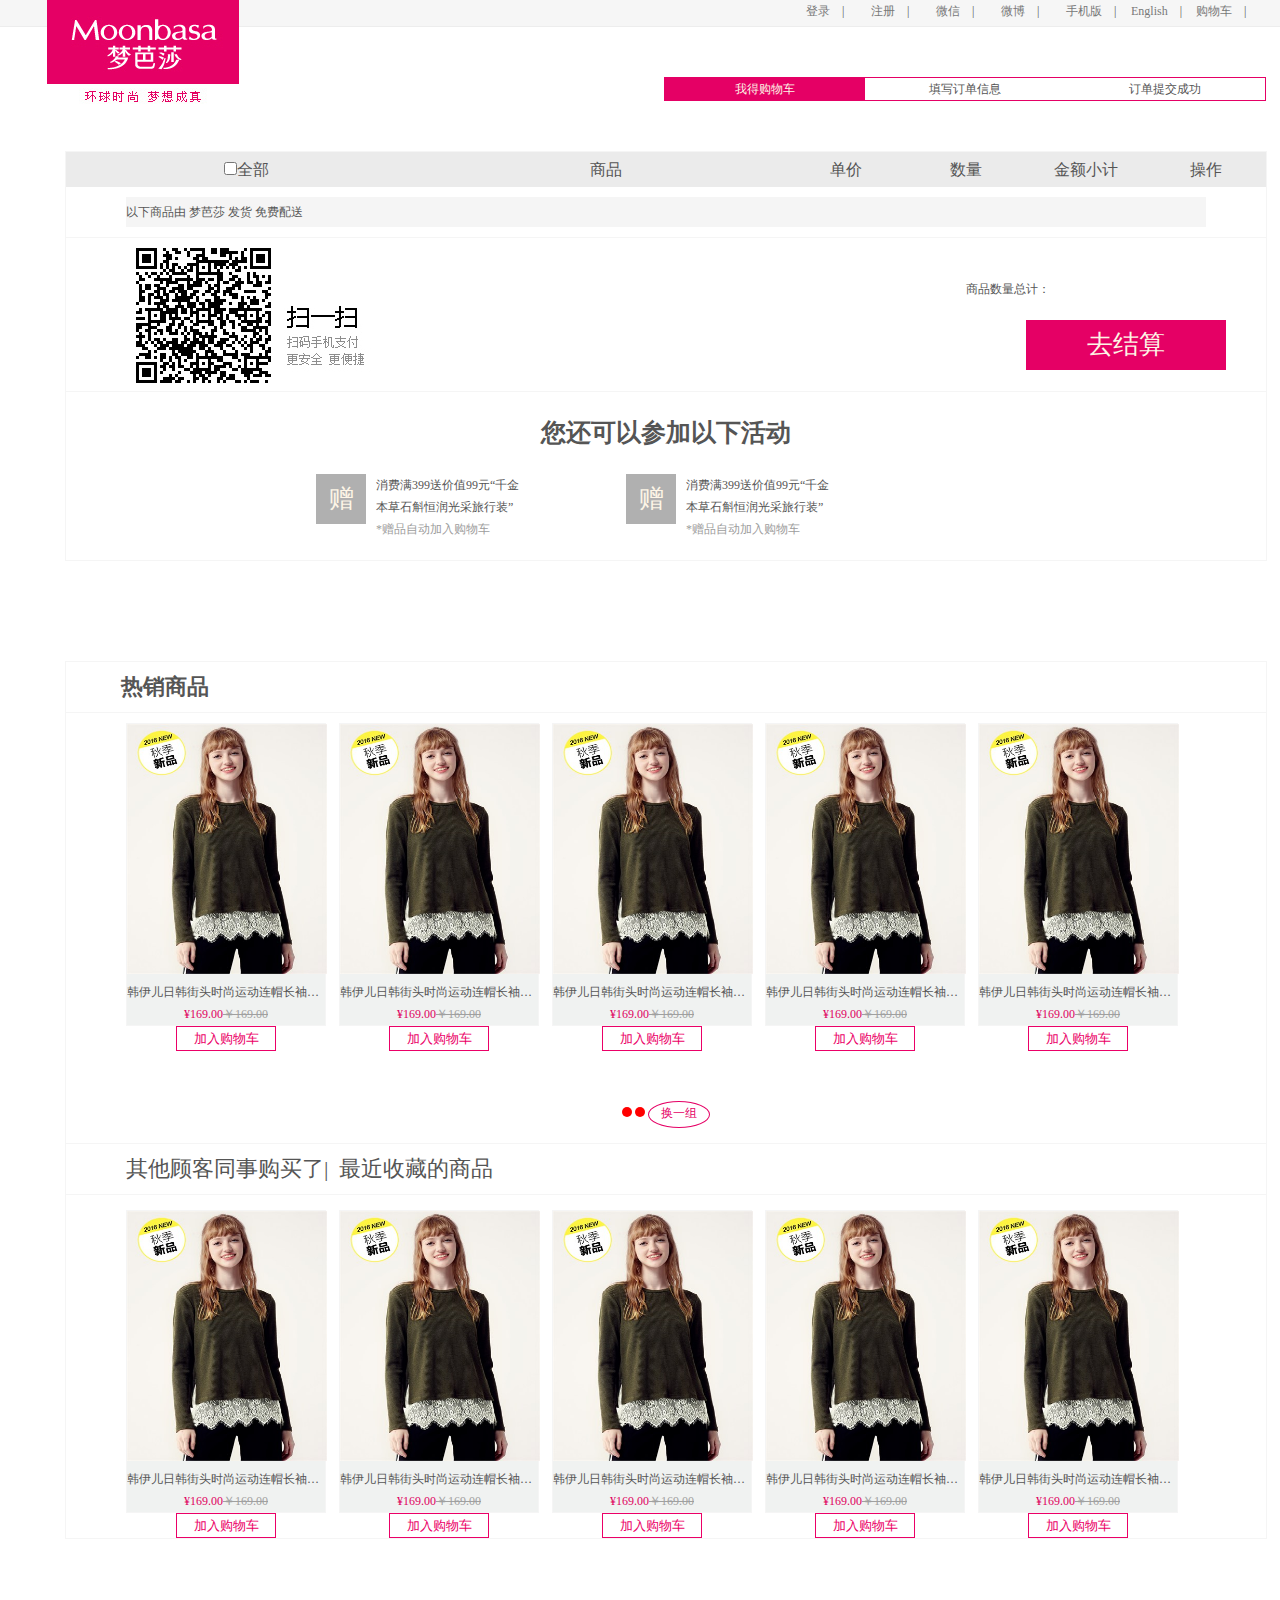
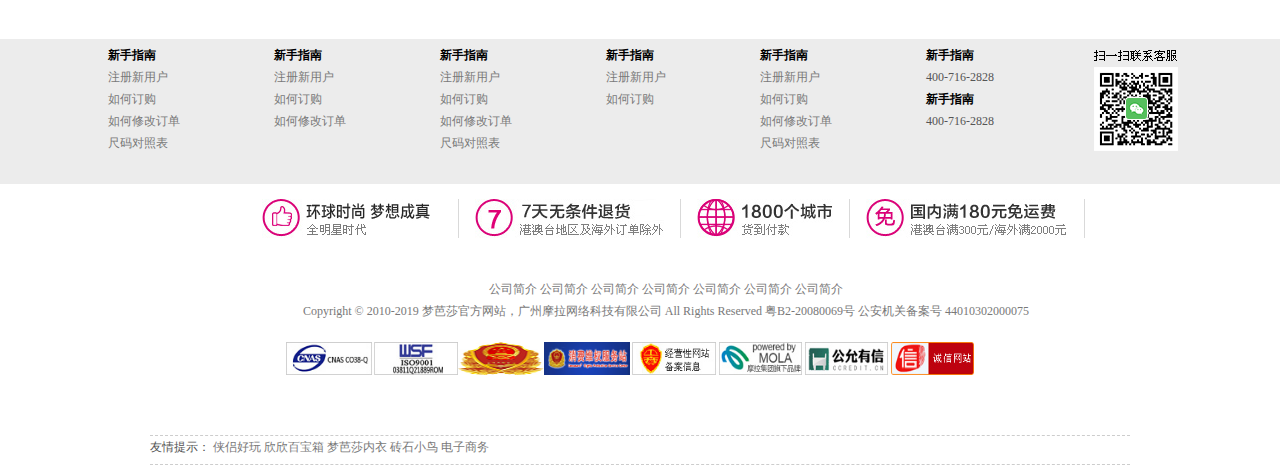
<file: src/html/mylogin.html>
<!DOCTYPE html>
<html>
	<head>
		<meta charset="UTF-8">
		<title>我的购物车</title>
		<link rel="stylesheet" type="text/css" href="../css/mylogin.css"/>
		<link rel="stylesheet" type="text/css" href="../css/reset.css"/>
		<link rel="stylesheet" type="text/css" href="../css/bacs.css"/>
		<link rel="stylesheet" type="text/css" href="../css/common.css"/>
		<script src="../js/jquery-1.12.0.js"></script>
		<script src="../js/mylogin.js"></script>
		<script src="../js/mycookie.js"></script>
	</head>
	<body>
		<!-------------------------首页头部-------------------------->
		<!--头部上-->
		<div class="Moonbasa_header">
			<div class="Moonbasa_page">
				<div class="Moonbasa_box">
					<div class="Moonbasa_boxleft">9年品质保证<span class="Moonbasa_boxleft_span">|7天无条件退货</span>|</div>
					<div class="Moonbasa_boxright">
						<ul class="Moonbasa_boxright_ul">
							<li><a href="#">登录</a>|</li>
							<li><a href="#">注册</a>|</li>
							<li><a href="#">微信</a>|</li>
							<li><a href="#">微博</a>|</li>
							<li><a href="#">手机版</a>|</li>
							<li><a href="#">English</a>|</li>
							<li><a href="#">购物车</a>|</li>
						</ul>
					</div>
				</div>
			</div>
		</div>
		<!--------------------我的购物车----------------------->
		<div class="myg">
			<img src="../img/logo (2).jpg" />
			<div class="myg1">
				<div class="mygin">
					<ul>
						<li style="background: #E50065; color: oldlace;">我得购物车</li>
						<li>填写订单信息</li>
						<li>订单提交成功</li>
					</ul>
				</div>
			</div>
			<div class="myg2">
				<div class="go1">
					<ul>
						<li style="width: 30%;">
							<input type="checkbox" />全部
						</li>
						<li style="width: 30%;">商品</li>
						<li>单价</li>
						<li>数量</li>
						<li>金额小计</li>
						<li>操作</li>
					</ul>
				</div>
				<div class="go2">
					<p>以下商品由&nbsp;梦芭莎&nbsp;发货&nbsp;免费配送</p>
					<ul class="maygoing">
						<li class="maygoing_li">
							<!--<ul class="li_ul">
								<li class="li_li">
									<input class="maygoing_bting" type="checkbox"/>
									<img class="maygoing_img" src="../img/032213202-009-01-S.JPG" />
									<span class="maygoing_span1">大热时尚街拍高支高密棉感小方领下摆抽褶长袖连衣裙送胸针（437116316）</span><br />
									<span class="maygoing_span2">品牌：韩伊儿　尺寸：L　颜色：宝蓝</span>
								</li>
								<li class="li_li1">
									<span class="li_li1sp">&yen;229.00</span>
								</li>
								<li class="li_li2">
									<span class="li_li2sp1">-</span>
									< class="li_li2bt" type="text" value="1"/>
									<span class="li_li2sp2">+</span>
								</li>
								<li class="li_li3">
									<span class="li_li3sp">&yen;299.00</span>
								</li>
								<li class="li_li4">
									<span class="li_li4sp1">修改</span><br />
									<span class="li_li4sp2">移除</span>
								</li>
							</ul>-->
						</li>
					</ul>
				</div>
				<div class="go3">
					<div class="go3left">
						<img src="../img/erweima.png"/>
						<img src="../img/qc_code_bg.jpg" />
					</div>
					<div class="go3right">
						<p>商品数量总计：
						<!--<span>1件</span>-->
						<!--<strong>折后商品金额总计：</strong>-->
					<!--	<span>￥299.00</span>-->
						</p>
						<span>去结算</span>
					</div>
				</div>
				<div class="go4">
					<h2>您还可以参加以下活动</h2>
					<div class="f1">
						<div class="p1"><span>赠</span></div>
						<div class="p2">
							<span class="sp1">消费满399送价值99元“千金本草石斛恒润光采旅行装” </span>
							<span class="sp3">*赠品自动加入购物车</span>
						</div>
					</div>
					<div class="f2">
						<div class="p1"><span>赠</span></div>
						<div class="p2">
							<span class="sp2">消费满399送价值99元“千金本草石斛恒润光采旅行装” </span>
							<span class="sp3">*赠品自动加入购物车</span>
						</div>
					</div>
				</div>
			</div>
			<div class="myg3">
				<h2>热销商品</h2>
				<div class="z1">
					<ul>
						<li>
							<div class="z1_1">
								<img src="../img/433016312-045-01-L.jpg"/>
								<p style="overflow: hidden; white-space: nowrap;text-overflow: ellipsis;">韩伊儿日韩街头时尚运动连帽长袖卫衣连衣裙</p>
								<p style="color: #DF025F;">&yen;169.00<del style="color:#A0A0A0">￥169.00</del></p>
							</div>
							<input type="button" value="加入购物车" />
						</li>
						<li>
							<div class="z1_1">
								<img src="../img/433016312-045-01-L.jpg"/>
								<p style="overflow: hidden; white-space: nowrap;text-overflow: ellipsis;">韩伊儿日韩街头时尚运动连帽长袖卫衣连衣裙</p>
								<p style="color: #DF025F;">&yen;169.00<del style="color:#A0A0A0">￥169.00</del></p>
							</div>
							<input type="button" value="加入购物车" />
						</li>
						<li>
							<div class="z1_1">
								<img src="../img/433016312-045-01-L.jpg"/>
								<p style="overflow: hidden; white-space: nowrap;text-overflow: ellipsis;">韩伊儿日韩街头时尚运动连帽长袖卫衣连衣裙</p>
								<p style="color: #DF025F;">&yen;169.00<del style="color:#A0A0A0">￥169.00</del></p>
							</div>
							<input type="button" value="加入购物车" />
						</li>
						<li>
							<div class="z1_1">
								<img src="../img/433016312-045-01-L.jpg"/>
								<p style="overflow: hidden; white-space: nowrap;text-overflow: ellipsis;">韩伊儿日韩街头时尚运动连帽长袖卫衣连衣裙</p>
								<p style="color: #DF025F;">&yen;169.00<del style="color:#A0A0A0">￥169.00</del></p>
							</div>
							<input type="button" value="加入购物车" />
						</li>
						<li style="margin-right: 0;">
							<div class="z1_1">
								<img src="../img/433016312-045-01-L.jpg"/>
								<p style="overflow: hidden; white-space: nowrap;text-overflow: ellipsis;">韩伊儿日韩街头时尚运动连帽长袖卫衣连衣裙</p>
								<p style="color: #DF025F;">&yen;169.00<del style="color:#A0A0A0">￥169.00</del></p>
							</div>
							<input type="button" value="加入购物车" />
						</li>
					</ul>
				</div>
				<div class="hz">
					<span></span>
					<span></span>
					<span id="span1">换一组</span>
					<!--<span type="button" value="换一组" />-->
				</div>
				<div class="p01">
					<p>其他顾客同事购买了<span>|&nbsp;&nbsp;最近收藏的商品</span></p>
				</div>
				<div class="z1">
					<ul>
						<li>
							<div class="z1_1">
								<img src="../img/433016312-045-01-L.jpg"/>
								<p style="overflow: hidden; white-space: nowrap;text-overflow: ellipsis;">韩伊儿日韩街头时尚运动连帽长袖卫衣连衣裙</p>
								<p style="color: #DF025F;">&yen;169.00<del style="color:#A0A0A0">￥169.00</del></p>
							</div>
							<input type="button" value="加入购物车" />
						</li>
						<li>
							<div class="z1_1">
								<img src="../img/433016312-045-01-L.jpg"/>
								<p style="overflow: hidden; white-space: nowrap;text-overflow: ellipsis;">韩伊儿日韩街头时尚运动连帽长袖卫衣连衣裙</p>
								<p style="color: #DF025F;">&yen;169.00<del style="color:#A0A0A0">￥169.00</del></p>
							</div>
							<input type="button" value="加入购物车" />
						</li>
						<li>
							<div class="z1_1">
								<img src="../img/433016312-045-01-L.jpg"/>
								<p style="overflow: hidden; white-space: nowrap;text-overflow: ellipsis;">韩伊儿日韩街头时尚运动连帽长袖卫衣连衣裙</p>
								<p style="color: #DF025F;">&yen;169.00<del style="color:#A0A0A0">￥169.00</del></p>
							</div>
							<input type="button" value="加入购物车" />
						</li>
						<li>
							<div class="z1_1">
								<img src="../img/433016312-045-01-L.jpg"/>
								<p style="overflow: hidden; white-space: nowrap;text-overflow: ellipsis;">韩伊儿日韩街头时尚运动连帽长袖卫衣连衣裙</p>
								<p style="color: #DF025F;">&yen;169.00<del style="color:#A0A0A0">￥169.00</del></p>
							</div>
							<input type="button" value="加入购物车" />
						</li>
						<li>
							<div class="z1_1">
								<img src="../img/433016312-045-01-L.jpg"/>
								<p style="overflow: hidden; white-space: nowrap;text-overflow: ellipsis;">韩伊儿日韩街头时尚运动连帽长袖卫衣连衣裙</p>
								<p style="color: #DF025F;">&yen;169.00<del style="color:#A0A0A0">￥169.00</del></p>
							</div>
							<input type="button" value="加入购物车" />
						</li>
						
					</ul>
				</div>
			</div>
		</div>
		<!---------------------首页尾部----------------------->
		<div class="tai">
			<div class="tail_1first">
				<div class="tail_1">
					<ul>
						<li class="lititle"><a href="#">新手指南</a></li>
						<li><a href="#">注册新用户</a></li>
						<li><a href="#">如何订购</a></li>
						<li><a href="#">如何修改订单</a></li>
						<li><a href="#">尺码对照表</a></li>
					</ul>
					<ul>
						<li class="lititle"><a href="#">新手指南</a></li>
						<li><a href="#">注册新用户</a></li>
						<li><a href="#">如何订购</a></li>
						<li><a href="#">如何修改订单</a></li>
					</ul>
					<ul>
						<li class="lititle"><a href="#">新手指南</a></li>
						<li><a href="#">注册新用户</a></li>
						<li><a href="#">如何订购</a></li>
						<li><a href="#">如何修改订单</a></li>
						<li><a href="#">尺码对照表</a></li>
					</ul>
					<ul>
						<li class="lititle"><a href="#">新手指南</a></li>
						<li><a href="#">注册新用户</a></li>
						<li><a href="#">如何订购</a></li>
					</ul>
					<ul>
						<li class="lititle"><a href="#">新手指南</a></li>
						<li><a href="#">注册新用户</a></li>
						<li><a href="#">如何订购</a></li>
						<li><a href="#">如何修改订单</a></li>
						<li><a href="#">尺码对照表</a></li>
					</ul>
					<ul>
						<li class="lititle"><a href="#">新手指南</a></li>
						<li><font>400-716-2828</font></li>
						<li class="lititle"><a href="#">新手指南</a></li>
						<li><font>400-716-2828</font></li>
					</ul>
					<ul>
						<img src="../img/M4_14_150441.png" />
					</ul>
				</div>
			</div>
			<div class="tail">	
				<div class="tail_2">
					<img src="../img/mbs_img_1.jpg" />
					<img src="../img/mbs_img_2.jpg" />
					<img src="../img/mbs_img_3.jpg" />
					<img src="../img/mbs_img_4.jpg" />
				</div>
				<div class="tail_3">
					<div class="tail_3flist">
						<a href="#">公司简介</a>
						<a href="#">公司简介</a>
						<a href="#">公司简介</a>
						<a href="#">公司简介</a>
						<a href="#">公司简介</a>
						<a href="#">公司简介</a>
						<a href="#">公司简介</a>
						<br />
						Copyright © 2010-2019 梦芭莎官方网站，广州摩拉网络科技有限公司 All Rights Reserved 粤B2-20080069号 公安机关备案号
						44010302000075
					</div>
				</div>
				<div class="tail_4">
					<img src="../img/mbs_f_01.jpg" />
					<img src="../img/mbs_f_02.jpg" />
					<span>
						<a href="#"><img src="../img/logo_down.jpg"/></a>
						<a href=""><img src="../img/logo.jpg"/></a>
					</span>
					<img src="../img/mbs_f_04.jpg" />
					<img src="../img/mbs_f_05.jpg" />
					<a href="#"><img src="../img/mbs_f_06.jpg" /></a>
					<a href="#"><img src="../img/mbs_f_07.jpg" /></a>	
				</div>
			</div>
		</div>	
		<div class="Friendship">友情提示：
				<a href="#">侠侣好玩</a>
				<a href="#">欣欣百宝箱</a>
				<a href="#">梦芭莎内衣</a>
				<a href="#">砖石小鸟</a>
				<a href="#">电子商务</a>
		</div>
	</body>
</html>
</file>
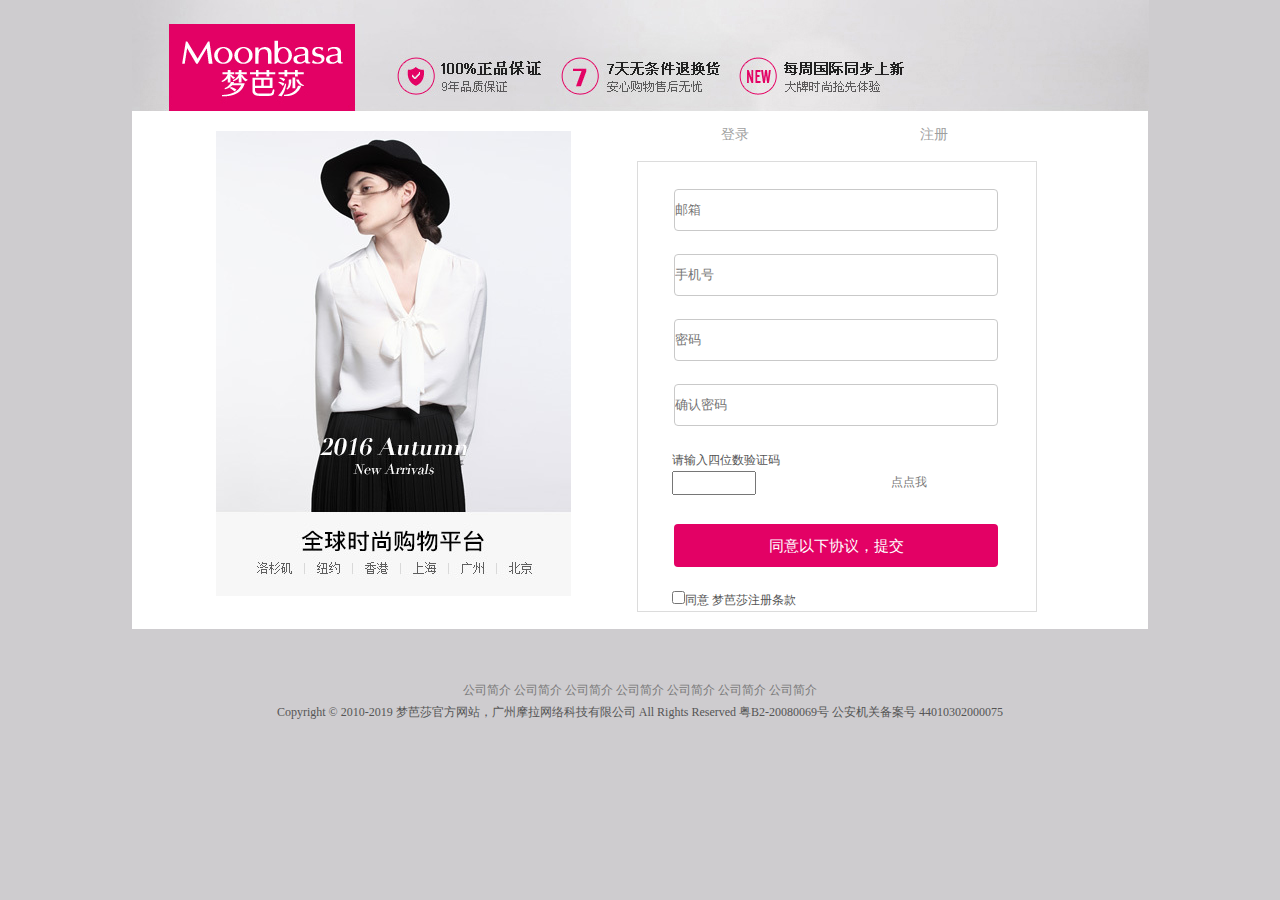
<file: src/html/registration_page.html>
<!DOCTYPE html>
<html>
	<head>
		<meta charset="UTF-8">
		<title>注册</title>
		<link rel="stylesheet" type="text/css" href="../css/reset.css"/>
		<link rel="stylesheet" type="text/css" href="../css/registration_page.css"/>
		<link rel="stylesheet" type="text/css" href="../css/registration_page1.css"/>
		<script src="../js/jquery-1.12.0.js"></script>
		<script src="../js/registration.js"></script>
		<script src="../js/cookie.js"></script>
	</head>
	<body>
		<div class="registration1">
			<a href="#">
				<p>
					<img src="../css/img/img/0309blogin2.jpg"/>
				</p>
			</a>
		</div>
		<div class="registration2">
			<div class="registration2_left">
				<p>
					<a href="#">
						<img src="../img/160823181757.jpg" />
					</a>
				</p>
			</div>
			<div class="registration_right">
				<div class="registration_right1" id="denglu">
					<a id="denglu" href="../html/login.html">登录</a>
					<a href="../html/registration_page.html">注册</a>
				</div>
				<div class="registration_right2">
					<form id="form" method="post" action="html/index.html">
						<div class="input_1">
							<input type="text" placeholder="邮箱" />
							<div></div>
						</div>
						<div class="input_2">
							<input id="fone" type="text" placeholder="手机号"/>
							<div></div>
						</div>
						<div class="input_3 ">
							<input id="psw" type="password" placeholder="密码"/>
							<div></div>
						</div>
						<div class="input_4">
							<input type="password" placeholder="确认密码"/>
							<div></div>
						</div>
						<div class="div_span">
							<p>请输入四位数验证码</p>
							<input class="div_spanbtn" type="text"/>
							<span style="color: black;	"></span>
							<a href="#">点点我</a>
							<div></div>
						</div>
						<div class="div_btn">
							<input id="inbtn" type="button" value="同意以下协议，提交" />
							<div></div>
						</div>
						<div id="div_check">
							<input id="checkbox1" type="checkbox" />同意
							<span>梦芭莎注册条款</span>
						</div>
					</form>
				</div>
			</div>
		</div>
		<div class="tail_3">
			<div class="tail_3flist">
				<a href="#">公司简介</a>
				<a href="#">公司简介</a>
				<a href="#">公司简介</a>
				<a href="#">公司简介</a>
				<a href="#">公司简介</a>
				<a href="#">公司简介</a>
				<a href="#">公司简介</a>
				<br />
				Copyright © 2010-2019 梦芭莎官方网站，广州摩拉网络科技有限公司 All Rights Reserved 粤B2-20080069号 公安机关备案号
				44010302000075
			</div>
		</div>
	</body>
</html>
</file>
<file: src/css/index.css>
/*-----------------轮播图部分---------------------*/
/*轮播图大图*/
.Shuffling{width: 1332px; height:430px;margin: 0 auto; overflow: hidden;position:relative; display: block;}
.Shuffling_list li{position: absolute;left: 0; top: 0;}
.Shuffling_list li a img{width: 1332px; /*height:430px;*/}
/*轮播图小图标*/
.Shuffling_div{width: 80px; height: 10px;position: absolute;right: 80px; bottom: 20px;}
.Shuffling_div_span{width: 10px; height: 10px;border-radius:50%;background: black;display:inline-block;}
/*---------侧栏-------------*/
.cide{width: 200px; z-index: 1;position: absolute;top: 220px;left: 66px;}
.cide_Navigation{width: 208px; background: white; margin-top: 6px;}
.cide_Navigation >ul >li{border-bottom: 1px solid #DEDEDE;  }
.cide_Navigation ul{width: 208px;}
.cide_div,.cide_div1,.cide_div2,.cide_div3,.cide_div4{width: 80%;margin:0 auto ; padding-top: 30px; overflow: hidden;background-position: 135px; }
.cide_div{background:url(../img/icon_1.png) no-repeat;background-position: 135px;}
.cide_div1{background:url(../img/icon_2.png) no-repeat;background-position: 135px;}
.cide_div2{background:url(../img/icon_3.png) no-repeat;background-position: 135px;}
.cide_div3{background:url(../img/icon_4.png) no-repeat;background-position: 135px;}
.cide_div4{background:url(../img/icon_5.png) no-repeat;background-position: 134px;}
.cide_div h3 a,.cide_div1 h3 a,.cide_div2 h3 a,.cide_div3 h3 a,.cide_div4 h3 a{font-size:20px ; font-weight: 900;color: black; }
.cide_div h4 a,.cide_div1 h4 a,.cide_div2 h4 a,.cide_div3 h4 a,.cide_div4 h4 a{float: left; font-weight: 300; margin: 5px 10px 5px 0;}
/*侧栏隐藏部分*/

.hide{ position: absolute;left: 270px; top: px; z-index: 2;}
.hidel1{width: 260px; height: 420px; background: white; border: 1px solid #DEDEDE;display:none;}
.ohidel1{width: 260px; height: 420px; background: white; border: 1px solid #DEDEDE;display:block;}
.hidel2{width: 260px; height: 400px; background: white; border: 1px solid #DEDEDE; display: none;}
.hidel3{width: 260px; height: 400px; background: white; border: 1px solid #DEDEDE;display: none;}
.hidel4{width: 260px; height: 400px; background: white;border: 1px solid #DEDEDE; display: none;}

/*隐藏的小ul-hidel1*/
.hideUl{width: 90%; margin: 0 auto;}
.hideUl >li{margin-bottom: 5px;}
.hideLi{border: none;}
.hideLi_h4 {overflow: hidden;border: none;}
.hideLi_h4 a{float: left; margin: 0 10px; font-weight: 300; }
.hideLi_h4 a:hover{text-decoration: underline;}
/*隐藏的小ul-hidel2*/

/*------------右侧竖直导航栏----------*/
.right_CL{position: fixed;right: 0;top: 0; width: 36px;height: 100%; background: black; }
.r1{position: absolute;top: 180px;}
.r1_d1{width:36px; height: 36px; text-align: center; padding-top: 6px;}
.r1_d2{width: 274px; height: 274px; background: #fff; position: absolute;right: 36px;top: 0;display: none;	}

.r2{position: absolute;top: 216px; margin-top: 20px;}
.r2_d1{width:36px; text-align: center; padding: 15px 0; font-size: 20px;color: #FFFFFF; border-top: 1px solid #3E3E3E; border-bottom: 1px solid #3E3E3E;}
.r2_d2{width: 274px; height: 1000px; background: #fff; position: relative;right: 274px; top: -500px; display: none;	}
.dis{opacity: 0; float: left; padding-top: 13px; margin-right: 3px;}
.disimg{float: left; padding-top: 12px;}

.r3{position: absolute;top: 367px;}
.r3_d1{width:36px; height: 38px;line-height: 36px; text-align: center; font-size: 16px;color: #FFFFFF;}
.r3_d2{width: 130px; height: 36px;border: 1px solid #E5E5E5; font-size: 16px;text-align: center;line-height: 36px; background: #fff; position: absolute;right: 36px;top: 0;display: none;	}

.r4{position: absolute;top: 413px;}
.r4_d1{width:36px; height: 36px; line-height: 36px; padding-top: 7px; text-align: center; font-size: 16px;color: #FFFFFF;}
.r4_d2{width: 130px; height: 190px; background: #fff; position: absolute;right: 36px;top: 0;display: none;	}

.r5{position: absolute;top: 460px;}
.r5_d1{width:36px;height: 36px; line-height: 36px; text-align: center; font-size: 16px;color: #FFFFFF;}
.r5_d2{width: 130px; height: 130px; background: #fff; position: absolute;right: 36px;top: 0;display: none;	}

.r6{position: absolute;top: 495px;}
.r6_d1{width:36px;height: 36px; line-height: 36px; text-align: center; font-size: 16px;color: #FFFFFF;}
.r6_d2{width: 130px; height: 100%; border: 1px solid #E5E5E5; font-size: 16px;text-align: center;line-height: 36px; background: #FFFFFF; position: absolute;right: 36px;top: 0;display: none;	}

#mytop{position: absolute; bottom: 43px; right: 0px; padding: 7px 7px 7px 6px; font-size: 16px; color: thistle;font-weight: 800;}

/*--------------------网页品牌部分----------------*/
.bodys_brands{width: 1322px; background: #E4E4E4;}
.brands{width: 1332px;  background: #e4e4e4;height: 306px;overflow: hidden;}
.brands_1{width: 1200px; margin: 0 auto; }
.brands_btn{width: 1332px; padding-left: 220px; }
.brands_btn span{
	width: 108px;
 	margin: 10px 0;
  	height: 26px; 
  	display: inline-block; 
  	background: oldlace;
  	text-align: center;
  	line-height: 26px;
	}
.brands_left {float: left; width: 18%;}
.brands_right{float: left; width: 82%; }
.brands_right_picture{position: relative;}
.brands_right_picture .brands_right_picture_li1{opacity: 1;}
.brands_right_picture li{position: absolute; left: 0; top: 0;opacity: 0;}
/*---------------免海淘美国馆--------------------*/
.america{width: 1332px;}
.america_first{width: 1200px; margin: 0 auto;}

/*------------每周新品轮播图----------*/
.product{width: 1332px; position: relative; margin-bottom: 50px;}
.product_1{width: 1220px; margin: 0 auto;}
.product_carousel{width: 1220px; height: 444px;overflow: hidden; margin: 0 auto; }
.product_carousel ul {position: relative;width: 1220px; height: 444px;}
.product_carousel ul li{position: absolute;}
.product_carousel .mayul .product_first_li{opacity: 1; }
.product_btn{position: relative;}
.product_smallbtn{position: absolute;right: 175px; bottom: 40px;}
.product_smallbtn span{width: 15px;border-radius:50%; height: 15px;float: left;background: #c6c6c6;margin-left: 10px;}
.product_smallbtn .smallbtn_span1{ background: darkred;}
/*-----------热销单款推荐---------------*/
.hot{width: 1332px; position: relative; margin-bottom: 50px;}
.hotherd{width: 1220px; margin: 0 auto;}
.hots{width: 1220px; margin: 0 auto; height: 819px;}
</file>
<file: src/css/bacs.css>
/*--------------官网首页头部-------------*/
									/*--头部上--*/
/*头部上，一*/
.Moonbasa_header{margin: 0 auto; width: 1332px; position: relative;}
.Moonbasa_page{width: 1332px;height: 26px; background: #F6F6F6;border-bottom: 1px solid #EDEDED;}
.Moonbasa_box{width: 1200px; margin: 0 auto; }
.Moonbasa_boxleft{ float: left; }
.Moonbasa_boxleft_span{text-indent: 18px; display: inline-block;}
.Moonbasa_boxright{width: 500px;height: 26px; position: relative; float: right; }
.Moonbasa_boxright_ul{padding-left: 40px; width: 500px; overflow:hidden;height: 26px; position: relative;  }
.Moonbasa_boxright_ul li{float: left; width: 65px; }
.Moonbasa_boxright_ul li a{float: left;padding-right: 12px;}
#felt_li{overflow: hidden; padding-right:0 ;}
#felt_li img{float: right;}

/*头部上，二*/
.Moonbasa_header_img{width: 1332px;}
.Moonbasa_header_imgdiv{width:1200px;overflow: hidden; margin: 0 auto;}
.Moonbasa_header_imgdiv li{float:left;width: 133px; height: 42px; }
.li1 a{background: url(../img/160918195442_01.jpg);width: 133px; height: 42px;display: inline-block;}
.li2 a{background: url(../img/160918195442_02.jpg);width: 133px; height: 42px;display: inline-block;}
.li3 a{background: url(../img/160918195442_03.jpg);width: 133px; height: 42px;display: inline-block;}
.li4 a{background: url(../img/160918195442_04.jpg);width: 133px; height: 42px;display: inline-block;}
.li5 a{background: url(../img/160918195442_05.jpg);width: 133px; height: 42px;display: inline-block;}
.li6 a{background: url(../img/160918195442_06.jpg);width: 133px; height: 42px;display: inline-block;}
.li7 a{background: url(../img/160918195442_07.jpg);width: 133px; height: 42px;display: inline-block;}
.li8 a{background: url(../img/160918195442_08.jpg);width: 133px; height: 42px;display: inline-block;}
.li9 a{background: url(../img/160918195442_09.jpg);width: 133px; height: 42px;display: inline-block;}
/*头部上，三*/
.header{width:1332px;}
.header_box{width:1200px;margin: 0 auto;padding: 16px 0; overflow: hidden;}
.header_box_logo{width: 320px;  float: left;}
.header_box_logo1{float: left; width: 540px;  margin-top: 14px;}
.header_box_logo2{float: right; padding-right: 10px;}
.header_input{width: 540px;}
.header_input>span .input-1 {float: left; border:2px solid #e50163;width: 445px;/*height: 33px;*/padding-left: 5px;line-height: 30px;margin: 2px 2px 0 0;color: #b9b9b9;text-indent: 7px;}
.header_input>span .input-2 {
	float: left;
	width: 83px;
	height: 34px;
	margin-top: 2px;
	margin-left: -2px;
	 border: none;
	 color: oldlace; 
	 font-size: 18px;
	 background: #e50163;
	 
	  }
.header_box_p>span p{float: left; cursor: pointer;}
.header_box_p>span p:hover{color: #e50163;}

									/*头部下*/
.navigation{width:1332px;height: 36px; background: #414141; position: relative;}
.navigation_1{width: 1200px; margin: 0 auto;}
.navigation_left{width: 702px;  display: inline-block;}
.navigation_left>ul li{float: left; width: 42px;  margin-right: 32px;}
.navigation_left>ul li a{color: #fff;text-decoration: none; border-bottom: 2px solid transparent;font-family: 微软雅黑;font-size: 14px;line-height: 34px;}
.navigation_left>ul li a:hover{color: #e50163;}
.navigation_right{width: 258px; float: right;}
.navigation_right a{margin-left: 30px; width: 56px;font-weight: bold;line-height: 34px;}





/*------------------尾部--------------*/
.tai{width: 1332px; }
.tail_1first{width: 1332px; background: #ECECEC;}
.tail{width: 1200px;padding-bottom: 50px;margin: 0 auto; }
.tail_1{width: 1200px; margin: 0 auto; height: 130px;background: #ECECEC;padding: 5px 0 10px 0;}
.tail_1 ul{padding-right: 52px;padding-top: 0; float: left;padding-bottom: 0;padding-left: 42px;}
.lititle a{font-weight: 700; color: black;}

.tail_2{width: 840px; height: 39px; margin: 15px auto 0; }
.tail_2 img{float: left;padding: 0 16px;border-right: 1px solid #d9d9d9;}

.tail_3{ margin-top: 40px;color: #797979;padding-bottom: 20px;text-align: center;width: 100%;display: inline-block;}
.tail_3flist{width: 1200px;margin: auto;position: relative;} 
.tail_3flist a{white-space: nowrap;}

.tail_4{width: 760px; margin: 0 auto; overflow: hidden;}
.tail_4 img{float: left;width: 86px;height: 33px; border: 0;}

/* --------------友情提示----------------*/
.Friendship{
	border-bottom: 1px dashed rgb(205, 205, 205);
	border-top: 1px dashed rgb(205, 205, 205);
	height: 28px;
	width: 980px;
	margin: 10px auto;
}
</file>
<file: src/css/common.css>
/*轮播图公共类*/
.active{background: oldlace;}
.brands_btn .active1{background: black; color: oldlace;}
.product_aactive{background: black;}
.a1{background: url(../css/img/img/165.png);}

.hidel1_hd{display: block;}
.hidel1_hd1{display:none;}

/*我的购物车类*/
.maygoing_li{width: 90%;margin-left: 160px; clear: both;}
.maygoing_bting{float: left; margin:15px 20px 0 0;}
.maygoing_img{width: 30px; height: 40px; float: left; margin-right: 15px;}
.maygoing_span2{color: #9D9D9D;}
.li_ul{clear: both; width: 1080px;}
.li_li,.li_li1,.li_li2,.li_li3,.li_li4{float: left;}
.li_li{width: 480px; height: 44px;}
.li_li1{margin-left: 120px;}
.li_li2{margin-left: 60px;overflow: hidden;}
.li_li3{margin-left: 60px;}
.li_li4{margin-left: 60px;}
.li_li2sp1{ float: left;cursor: pointer;  border: 1px solid rosybrown; text-align: center; width: 20px; line-height: 16px;}
.li_li2bt{ float: left;  width: 30px; text-align: center; border: none; border-top: 1px solid rosybrown;border-bottom: 1px solid rosybrown;}
.li_li2sp2{ float: left;cursor: pointer;  border: 1px solid rosybrown;  text-align: center; width: 20px; line-height: 16px;}
.li_li3sp{color: #E50065;}
.li_li4sp2{color: #A6A6A6;}
.li_li4sp1,.li_li4sp2{float: left; cursor: pointer;}
/*我的购物车结算类*/
.clearing{color: #E50065;}
.total{color: #E50065; font-size:20px;}
</file>
<file: src/css/pcarousel.css>
.pcarousel{position: relative;overflow:hidden;}
.pcarousel ul{position: relative;list-style: none;padding:0;margin:0;}
.pcarousel li{overflow:hidden;}
.pcarousel li img{display: block;}
.pcarousel .page{position:absolute;right:10px;bottom:10px;padding:10px;}
.pcarousel .page span{display:inline-block;margin:0 5px;width:15px;height:15px;line-height:15px;background-color:#efefef;text-align:center;border-radius:50%;box-shadow:0 0 10px #000;}
.pcarousel .page span.active{background-color:#f90;color:#fff;}
.pcarousel .next,.pcarousel .previous{ position:absolute;left:10px;top:50%;margin-top:-30px;width:60px;height:60px;line-height:60px;text-align:center;background: url(../img/Black_l_002.png);opacity:0.5;filter: alpha(opacity=100);z-index: 100;}
.pcarousel .previous{width: 100px; height: 180px;}
.pcarousel .next{background: url(../img/Black_r.png) no-repeat ; width: 100px; height: 180px;}
.pcarousel .next{left:auto;right:10px;}
.pcarousel .next:hover,.pcarousel .previous:hover{opacity:0.8;filter: alpha(opacity=100);}

/*
	水平移动样式
	ul.typex
 */
.pcarousel .type-x li{float:left;}
.pcarousel .type-fade li{position:absolute;top:0;left:0;}
</file>
<file: src/css/pcarousel1.css>
.pcarousel{position: relative;overflow:hidden;}
.pcarousel ul{position: relative;list-style: none;padding:0;margin:0;}
.pcarousel li{overflow:hidden;}
.pcarousel li img{display: block;}
.pcarousel .page{position:absolute;right:50%;bottom:50%;padding:10px;}
.pcarousel .page span{display:inline-block;margin:0 5px;width:15px;height:15px;line-height:15px;background-color:#efefef;text-align:center;border-radius:50%;box-shadow:0 0 10px #000;}
.pcarousel .page span.active{background-color:#f90;color:#fff;}
.pcarousel .next,.pcarousel .previous{ position:absolute;left:10px;top:50%;margin-top:-30px;width:60px;height:60px;line-height:60px;text-align:center;background: url(../img/Black_l_002.png);opacity:0.5;filter: alpha(opacity=100);z-index: 100;}
.pcarousel .previous{width: 100px; height: 180px;}
.pcarousel .next{background: url(../img/Black_r.png) no-repeat ; width: 100px; height: 180px;}
.pcarousel .next{left:auto;right:10px;}
.pcarousel .next:hover,.pcarousel .previous:hover{opacity:0.8;filter: alpha(opacity=100);}

/*
	水平移动样式
	ul.typex
 */
.pcarousel .type-x li{float:left;}
.pcarousel .type-fade li{position:absolute;top:0;left:0;}
</file>
<file: src/css/list.css>
/*商品选择*/
.header{width: 1332px;}
.header_img{width: 1200px;margin: 0 auto;}
.header_select{width: 1200px;margin: 0 auto;padding-top: 15px;}
.select h3{
	float: left;
    font-style: normal;
    color: rgb(0, 0, 0);
    font-weight: bold;
    position: relative;
    top: 1px;
    left: 0px;
}
.select1{
	float: left;
    height: 22px;
    display: block;
    margin-right: 20px;
    margin-bottom: 10px;
    padding-right: 25px;
    position: relative;
    z-index: 30;
    color: rgb(39, 30, 31);
    border: 1px solid rgb(222, 222, 222);
}
/*商品表格*/
.Table{
	display: block;
	margin: 0 auto;
    width: 1198px;
    margin-bottom: 8px;
    border-bottom: 0px;
    background: rgb(255, 255, 255);
    position: relative;
   	top: 10px;
}
.Table h3{
	width: auto;
    position: absolute;
    top: -24px;
    right: 10px;
}
.select_bd{
	position: relative;
    border-width: 2px;
    border-style: solid;
    border-color: rgb(214, 214, 214);
    
}
.select_bd dt{
	width: 108px;
    height: 1px;
   	line-height: 72px;
    color: rgb(74, 74, 74);
    font-weight: bold;
    text-indent: 30px;
}
.select_bd dd{width: 1086px;overflow: hidden;background: rgb(255, 255, 255);}
.select_dd{
	position: relative;
    padding-top: 1px;
    padding-bottom: 8px;
    width: 820px;
    float: left;
    padding-left: 100px;
    height: auto;
    overflow: hidden;
}
.select_bd dd em{
	float: right;
    display: inline;
    margin: 0 26px 0 0;
    position: absolute;
    top: 6px;
    right: 15px;
    color: #666;
    cursor: pointer;
}
.select_bd dd span{
	position: absolute;
    top: 6px;
    right: 75px;
    cursor: pointer;
    background: #f1f1f1;
    padding: 0 10px;
    color: #787473;
}
.select_dd a{
	position: relative;
    width: 161px;
    height: 45px;
    border: 1px solid #dedede;
    float: left;
    padding: 0;
    margin: -1px -1px 0 0;
    line-height: 36px;
    text-align: center;
    color: #666;
    white-space: nowrap;
    cursor: pointer;
    display: inline-block;
}

.select_bd1 dt{
	width: 108px;
    height: 10px;
    line-height: 57px;
    color: #4a4a4a;
    font-weight: bold;
    text-indent: 30px;
}
dl{
    font-size: 12px;
    border: 1px solid #e1e1e1;
    border-top: none;
}
.select_bd1 dd{
	width: 1088px;
    overflow: hidden;
    background: #fff;
}
.select_bd1 dd div{
	height: 37px;
    overflow: hidden;
    width: 820px;
    float: left;
    padding-left: 100px;
}
.select_bd1 dd div span a{
	
    line-height: 37px;
    display: inline-block;
    width: 82px;
    color: #666;
    white-space: nowrap;
    cursor: pointer;
}
.select_bd1 dd span{
	float: right;
	
    color: #666;
    cursor: pointer;
}
.adv {position: relative;}
.adv dt{
	width: 108px;
    height: 1px;
    line-height: 37px;
    color: #4a4a4a;
    font-weight: bold;
    text-indent: 30px;
}
.adv dd{
	width: 1088px;
    overflow: hidden;
    background: #fff;
}
.adv dd div{
	height: auto;
    overflow: hidden;
    padding-top: 5px;
    padding-bottom: 5px;
    width: 820px;
    float: left;
    padding-left: 100px;
}
.adv dd div a{
	display: inline-block;
    width: auto;
    height: 22px;
    line-height: 22px;
    position: relative;
    top: 4px;
    left: 0;
    border: 1px solid #dedede;
    margin-bottom: 8px;
    margin-right: 15px;
}
.adv dd div a span{
	line-height: 22px;
    padding: 0 10px;
}

/*数据请求*/
.ax{
	width:1200px ;
	margin: 0 auto;
}
.ax1{
	width: 227px;
	height: 464px;
    /*float: left;*/
    margin: 8px 5px 0 4px;
    border: 1px solid #ececec;
    display: inline-block;
}
.axdt{
	position: relative;
    width: 227px;
}
.aximg{
	width: 227px;
}
.aximg1{margin: 5px;}
.axdd{
	width: 227px;
	padding: 6px 3px 0 0;
	font-family: simsun;
	overflow: hidden;
	text-overflow: ellipsis;
}
.axsp{
	color: #f0006a;
    font-size: 16px;
    padding-left: 3px;
    padding-right: 10px;
    font-family: 'Microsoft Yahei';
}
.axa,.axa1 {
	width: 218px;
    padding-left: 8px;
    white-space: nowrap;
    color: #333;
    text-overflow: ellipsis;
}
.axa1{color: #9A9A9A; text-decoration: underline;}
.ax2{
	padding: 0;
    border-top: 1px solid #ececec;
    height: 28px;
    line-height: 28px;
    margin-top: 5px;
}
</file>
<file: src/css/login.css>
/*头部*/
body{background: #CECCCF;}
.tion1{width: 1016px; margin: 0 auto; }
/*注册页面*/
.tion2{
	margin: 0 auto;
	width: 1016px;
    overflow: hidden;
    clear: both;
    background: #fff;
    padding-bottom: 6px;
    margin-bottom: 50px;
    margin-top: -10px;
	}
	/*左面*/
.tionLeft{width: 505px;
    height: auto;
    float: left;
    overflow: hidden;}
.tionLeft img{margin: 23px 18px 20px 84px;}
/*右边*/
.tionRight{
	
	width: 400px;
    height: auto;
    float: left;
    overflow: hidden;
    text-align: left;
    padding-top: 16px;
}
.tionRight span{
	color: #9f9f9f;
    display: inline-block;
    width: 49%;
    text-align: center;
    font-size: 14px;
    padding-bottom: 15px;
    position: relative;
    cursor: pointer;
}
.tionRight1 a{
	color: #9f9f9f;
    display: inline-block;
    width: 49%;
    text-align: center;
    font-size: 14px;
    padding-bottom: 15px;
    position: relative;
    cursor: pointer;
}
.right2{
	padding: 27px 0 0 34px;
    border: 1px solid #dcdcdc;
    width: 364px;
    position: relative;
}
.right2 form{width: 364px;}
.input_1,.input_2,.input_3{
	width: 365px;
    overflow: hidden;
    height: 65px;
    position: relative;
    padding: 0;
    margin: 0;
}
.input_2 input,.input_3 input{
	width: 322px;
    height: 40px;
    border: #c9c9c9 1px solid;
    padding-left: 0;
    line-height: 40px;
    position: absolute;
    left: 2px;
    z-index: 0;
    border-radius: 4px;
}
.input_2 div,.input_3 div{
	padding-left: 20px;
    position: absolute;
    top: 40px;
}
.div_span{
	width: 365px;
    overflow: hidden;
    position: relative;
    padding: 0;
    margin: 0;
}
.div_spanA{position: relative;left: 235px;}
.div_span a{cursor: pointer;}
.div_btn{
	width: 365px;
    height: 65px;
    position: relative;
    padding: 0;
    margin: 0;
    margin-top: 10px;
    overflow: auto;
}
.div_btn input{
	width: 324px;
    height: 43px;
    color: #fff;
    border: 0;
    font: 15px/43px '微软雅黑';
    text-align: center;
    cursor: pointer;
    background: #e30165;
    display: block;
    line-height: 40px;
    margin-left: 2px;
    border-radius: 4px;
}

.div_btn div{padding-left: 20px;position: absolute;top: 44px;}

.tail_3{width: 1016px; margin: 0 auto;  position: relative; text-align: center;}
.div_spanbtn{width: 80px; height: 20px; float: left; margin-right: 60px;}
.div_span span{
	display: inline-block; 
	width:70px; 
	float:left;
	height:25px;
	border:none;
	background:#f8ceab;
	font-size:20px;
	text-align:center;
	line-height:30px;
    color:#00f;
    }
    
    /*login.css*/
#div_check a img{width: 30px; height:30px ; display: inline-block;cursor: pointer;}
#div_check span{
	color: #e30164;
    cursor: pointer;
    position: relative;
    bottom: 10px;
}
#div_check{
	width: 365px;
    overflow: hidden;
    height: 65px;
    position: relative;
    padding: 0;
    margin: 0;
}
</file>
<file: src/css/mylogin.css>
/*头部*/
body{ position: relative;}
.myg{width: 1332px; overflow: hidden;}
.myg1{width: 1200px; margin: 0 auto;overflow: hidden; }
.myg>img{position: absolute; top: 0; left: 47px;}
.mygin ul{width: 600px; border: 1px solid #E50065;overflow: hidden; float: right; margin: 50px 0;}
.mygin ul li{width: 200px; float: left;  text-align: center; }


/*购物车栏*/
.myg2{width: 1200px; margin: 0 auto;overflow: hidden; border: 1px solid #F5F5F5;}
.go1{width: 100%; }
.go1 ul{width: 100%; background: #EBEBEB; overflow: hidden;}
.go1 ul li{width: 10%; float: left; text-align: center;background: #EBEBEB; line-height: 35px; font-size: 16px;}
.go2{width: 100%; border-bottom: 1px solid #F5F5F5;}
.go2>p{width: 90%;  margin: 10px auto; background: #F5F5F5; line-height: 30px; ;}
.go3{width: 100%; overflow: hidden; }
.go3left{margin:10px 70px 0;float: left;}
.go3right{float: right; margin: 20px 40px 0 0;}
.go3right p{margin: 20px 0;}
.go3right >span{ 
	display: inline-block; 
	margin-left: 60px; 
	width: 200px;
	 height: 50px; 
	 background: #E50065;
	  font-size: 26px; 
	  color: oldlace;
	  text-align: center;
	  line-height: 50px;
	  cursor: pointer;
	  }
.go3right >span:hover{background: #DB0060;}
.go4{width: 100%; margin: 0 auto; clear: both;border-top: 1px solid #F5F5F5;}
.go4 h2{text-align: center; margin: 30px 0; font-size: 25px;}
.f1,.f2{float: left; overflow: hidden; margin: 0 0 20px 100px;}
.f1{margin-left: 250px;}
.p1 >span{width: 50px; height: 50px; margin-right: 10px; background: #B0B0B0; display: inline-block; text-align: center; line-height: 50px; font-size: 25px; color: oldlace;}
.p1,.p2{float: left;}
.sp1,.sp2{width: 150px; display: block;}
.sp3{color: #9D9D9D;}
/*购物新图片展示栏*/
.myg3{ width: 1200px; margin: 100px auto; overflow: hidden;border: 1px solid #F5F5F5;}
.myg3 h2{border-bottom:1px solid #F5F5F5; line-height: 50px; margin-bottom:10px; padding-left: 55px; font-size: 22px;}
.z1{width: 90%; margin: 0 auto; overflow: hidden;}
.z1 ul{clear: both;}
.z1 ul li{width: 200px; float: left; margin-right: 13px;}
.z1 ul li input{width: 100px; height: 25px; border:1px solid #EB0067; margin-left: 50px; background: white; color: #EB0067;}
.z1_1{border: 1px solid #F5F5F5; background: #F0F2F1;}
.z1_1 img{width: 200px; height: 250px;}
.z1_1>p{text-align: center;}
.hz{margin-top: 50px; text-align: center;position: relative;}
.hz span{width: 10px; height: 10px; background: red; display:inline-block;border-radius: 50%;}
#span1{width: 60px; height: 25px; background: white; border: 1px solid #E50065; color: #E50065;}
.p01{border-bottom: 1px solid #F5F5F5; line-height: 50px;border-top: 1px solid #F5F5F5;font-size: 22px; width: 100%; margin: 15px 0;padding-left: 60px;}
.p1 p span{font-size: 16px; color: #D5C5C5; padding-left: 20px;}
</file>
<file: src/css/registration_page.css>
/*头部*/
body{background: #CECCCF;}
.registration1{width: 1016px; margin: 0 auto;}
.registration1 a p{
	
}
/*注册页面*/
.registration2{
	margin: 0 auto;
	width: 1016px;
    overflow: hidden;
    clear: both;
    background: #fff;
    padding-bottom: 6px;
    margin-bottom: 50px;
    margin-top: -10px;
	}
	/*左面*/
.registration2_left{
	width: 505px;
    height: auto;
    float: left;
    overflow: hidden;}
.registration2_left img{margin: 23px 18px 20px 84px;}
/*右边*/
.registration_right{
	width: 400px;
    height: auto;
    float: left;
    overflow: hidden;
    text-align: left;
    padding-top: 16px;
}
.registration_right1 a{
	color: #9f9f9f;
    display: inline-block;
    width: 49%;
    text-align: center;
    font-size: 14px;
    padding-bottom: 15px;
    position: relative;
    cursor: pointer;
}
.registration_right2{
	padding: 27px 0 0 34px;
    border: 1px solid #dcdcdc;
    width: 364px;
    position: relative;
}
.registration_right2 form{width: 364px;}
.input_1,.input_2,.input_3,.input_4{
	width: 365px;
    overflow: hidden;
    height: 65px;
    position: relative;
    padding: 0;
    margin: 0;
}
.input_1 input,.input_2 input,.input_3 input,.input_4 input{
	width: 322px;
    height: 40px;
    border: #c9c9c9 1px solid;
    padding-left: 0;
    line-height: 40px;
    position: absolute;
    left: 2px;
    z-index: 0;
    border-radius: 4px;
}
.input_1 div,.input_2 div,.input_3 div,.input_4 div{
	padding-left: 20px;
    position: absolute;
    top: 40px;
}
.div_span{
	width: 365px;
    overflow: hidden;
    height: 65px;
    position: relative;
    padding: 0;
    margin: 0;
}
.div_span div{padding-left: 20px;position: absolute;top: 44px;}
.div_span a{position: relative;left: 5px;}
.div_btn{
	width: 365px;
    height: 65px;
    position: relative;
    padding: 0;
    margin: 0;
    margin-top: 10px;
    overflow: auto;
}
.div_btn input{
	width: 324px;
    height: 43px;
    color: #fff;
    border: 0;
    font: 15px/43px '微软雅黑';
    text-align: center;
    cursor: pointer;
    background: #e30165;
    display: block;
    line-height: 40px;
    margin-left: 2px;
    border-radius: 4px;
}
.div_check{
	width: 365px;
    overflow: hidden;
    height: 65px;
    position: relative;
    padding: 0;
    margin: 0;
}
.div_btn div{padding-left: 20px;position: absolute;top: 44px;}
.div_check span{
	color: #e30164;
    cursor: pointer;
}
.tail_3{width: 1016px; margin: 0 auto;  position: relative; text-align: center;}
.div_spanbtn{width: 80px; height: 20px; float: left; margin-right: 60px;}
.div_span span{
	display: inline-block; 
	width:70px; 
	float:left;
	height:21px;
	border:none;
	background:white;
	font-size:20px;
	text-align:center;
	line-height:21px;
    color:#00f;
    
    }
</file>
<file: src/css/registration_page1.css>
/*.registration1{width: 1016px;margin: 0 auto;}
.registration2{width: 1016px;margin: 0 auto;}
.registration2_1{float: left;position: relative;padding-bottom: 47px;}
.registration2_01{
	width: 1016px;
 	overflow: hidden;
    clear: both;
    background: oldlace;
    padding-bottom: 6px;}
.registration2_01_1{
	width: 505px;
    height: auto;
    float: left;
    overflow: hidden;}*/
</file>
